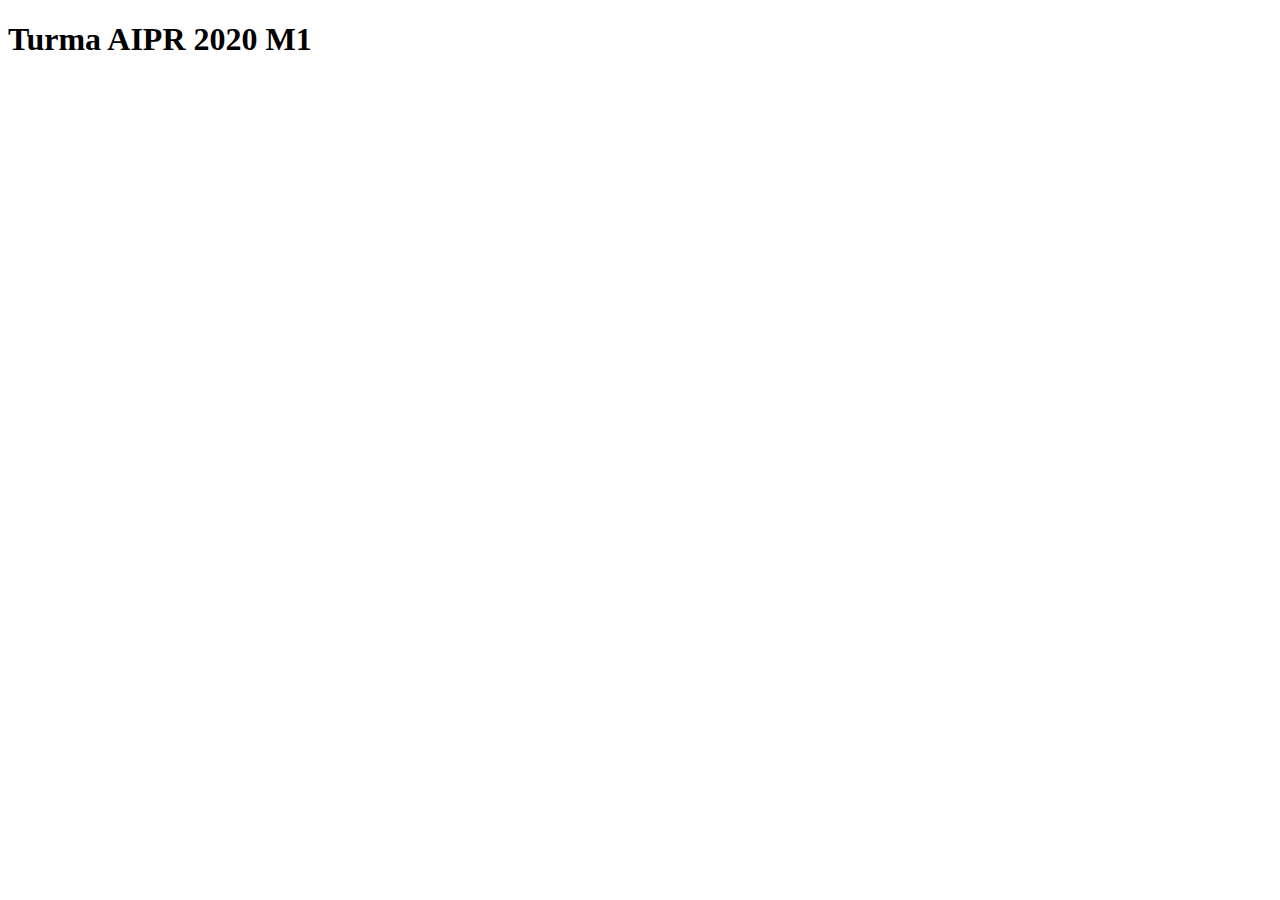
<file: index.html>
<!DOCTYPE html>

<html lang="pt-br">
    <head>
        <meta charset="UTF-8">
        <meta name="viewport" content="width=device-width, initial-scale=1.0">
        <title>Minha primeira página WEB</title>
    </head>
    <body>
        <h1>
            Turma AIPR 2020 M1
        </h1>
        
    </body>
</html>
</file>
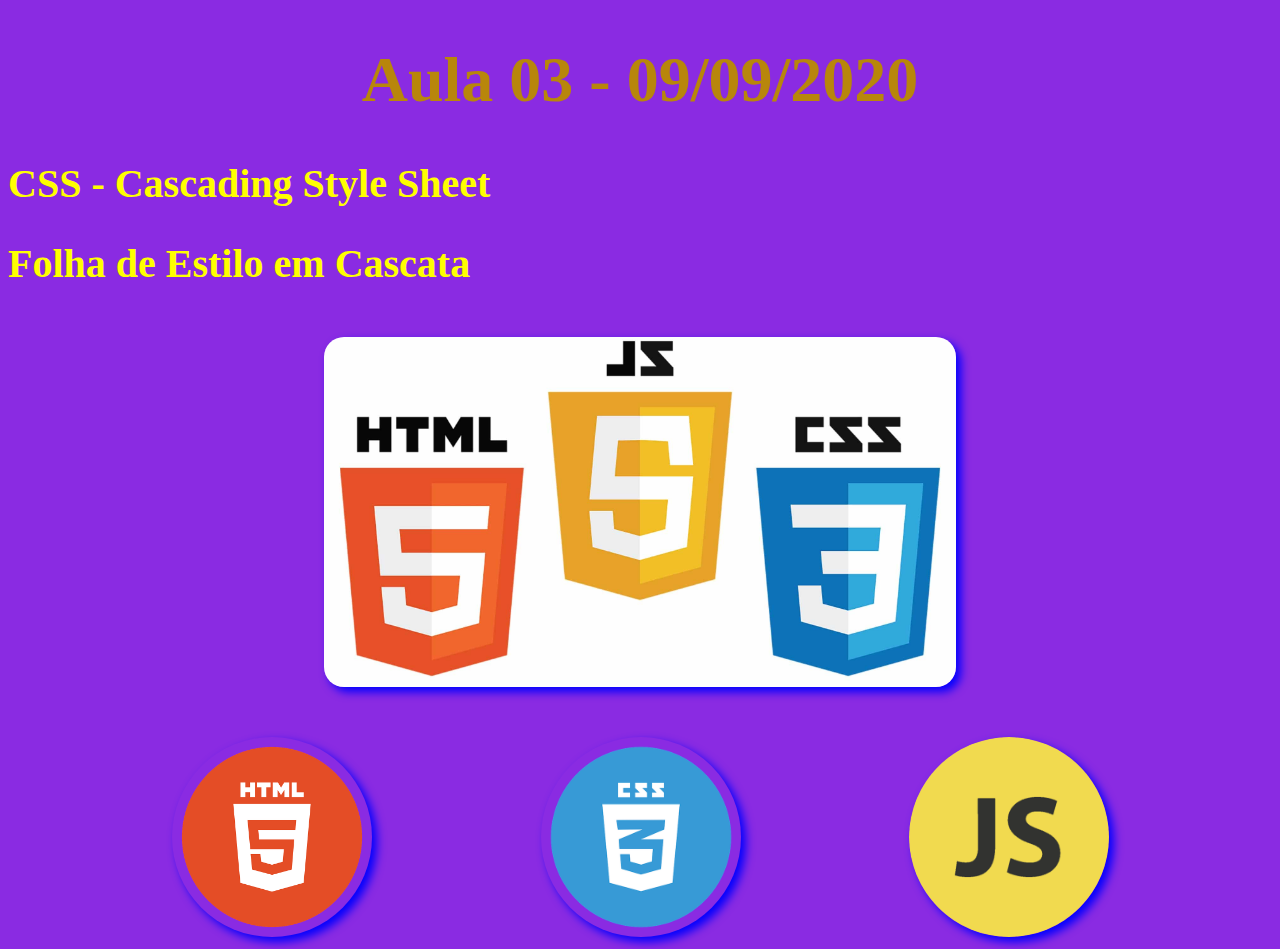
<file: aula03/index.html>
<!DOCTYPE html>
<html lang="pt - br">
<head>
    <meta charset="UTF-8">
    <meta name="viewport" content="width=device-width, initial-scale=1.0">
    <title>aula03 - Webdesign com estilo CSS</title>
    <!--Ligação do arquivo CSS-->
    <link rel="stylesheet" href="./css/estilo.css">
</head>
<body>
   <h1>Aula 03 - 09/09/2020</h1>
   <h2>CSS - Cascading Style Sheet</h2>
   <h2>Folha de Estilo em Cascata</h2>

   <!--Identificação da Imagem com id-->
   <img id="imgPrincipal"
   src="images/html-css-js.jpeg" 
   alt="Logotipo HTML CSS e Javascript" 
   width="640"> <!--Largura de 640 pixels-->

   <!--Classificação das Imagens com o class-->
   <img class="logo"
    src="images/html.png"
    alt="Logotipo HTML">

   <img class="logo"
    src="images/css.png"
    alt="Logotipo CSS">

   <img class="logo"
    src="images/js.png"
    alt="Logotipo Javascript">

   
</body>
</html>
</file>
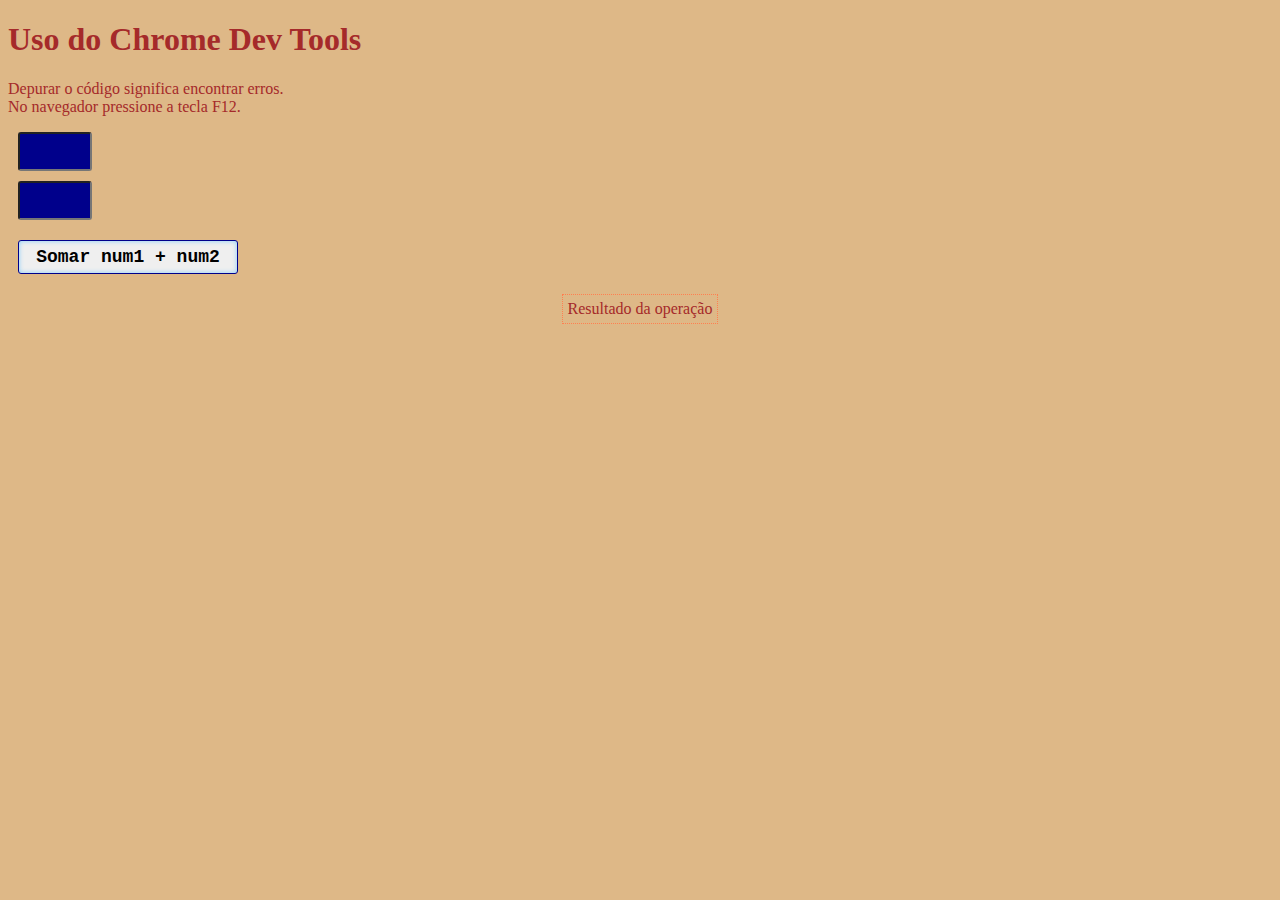
<file: aula04-debugger/index.html>
<!DOCTYPE html>
<html lang="pt-br">
<head>
   <meta charset="UTF-8">
   <meta name="viewport" content="width=device-width, initial-scale=1.0">
   <title>Depuração de Código Javascript</title>
   <!-- Ligação entre o index e o estilo -->
   <link rel="stylesheet" href="./css/estilo.css">
</head>
<body>
   <h1>Uso do Chrome Dev Tools</h1>
   <p>
       Depurar o código significa encontrar erros.<br>
       No navegador pressione a tecla F12.
   </p>
</header>
 
<!--Parte principal-->
<main class="container">
    <input type="text" name="num1" id="num1">
    <input type="text" name="num2" id="num2">
    <button type="submit" id="btnSomar">
        Somar num1 + num2
    </button>
    <p class="resposta">Resultado da operação</p>
</main>
<script src="./js/main.js"></script>
</body>
</html>
</file>
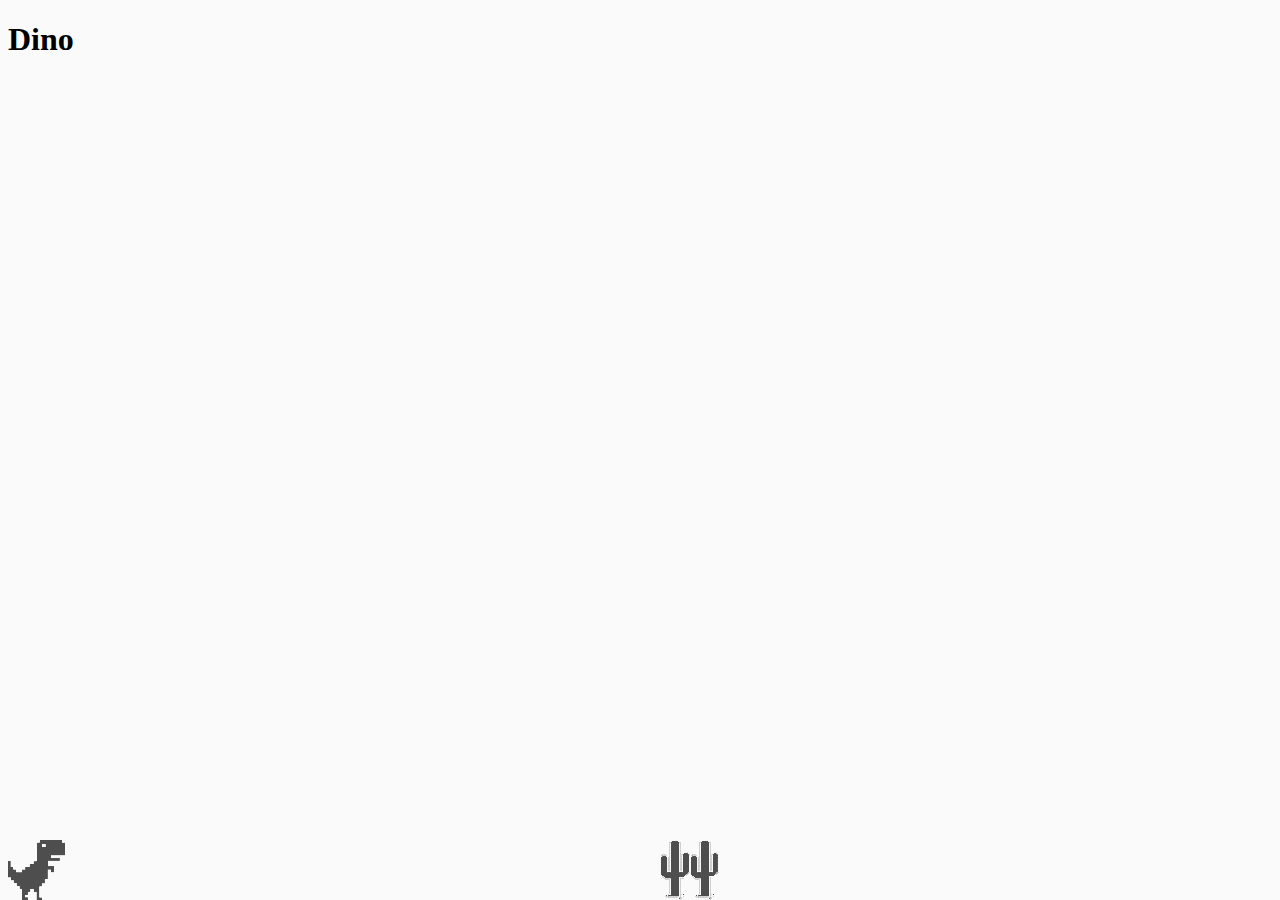
<file: dino/index.html>
<!DOCTYPE html>
<html lang="pt-br">
<head>
    <meta charset="UTF-8">
    <meta name="viewport" content="width=device-width, initial-scale=1.0">
    <meta http-equiv="X-UA-Compatible" content="ie=edge">
    <title>Jogo do Dinossauro</title>
    <link rel="stylesheet" href="./css/estilo.css">
    <script src="./js/jogo.js"defer></script>
</head>
<body>
    <h1>Dino</h1>
    <main class="background">
        <div class="dino"></div>
    </main>
</body>
</html>
</file>
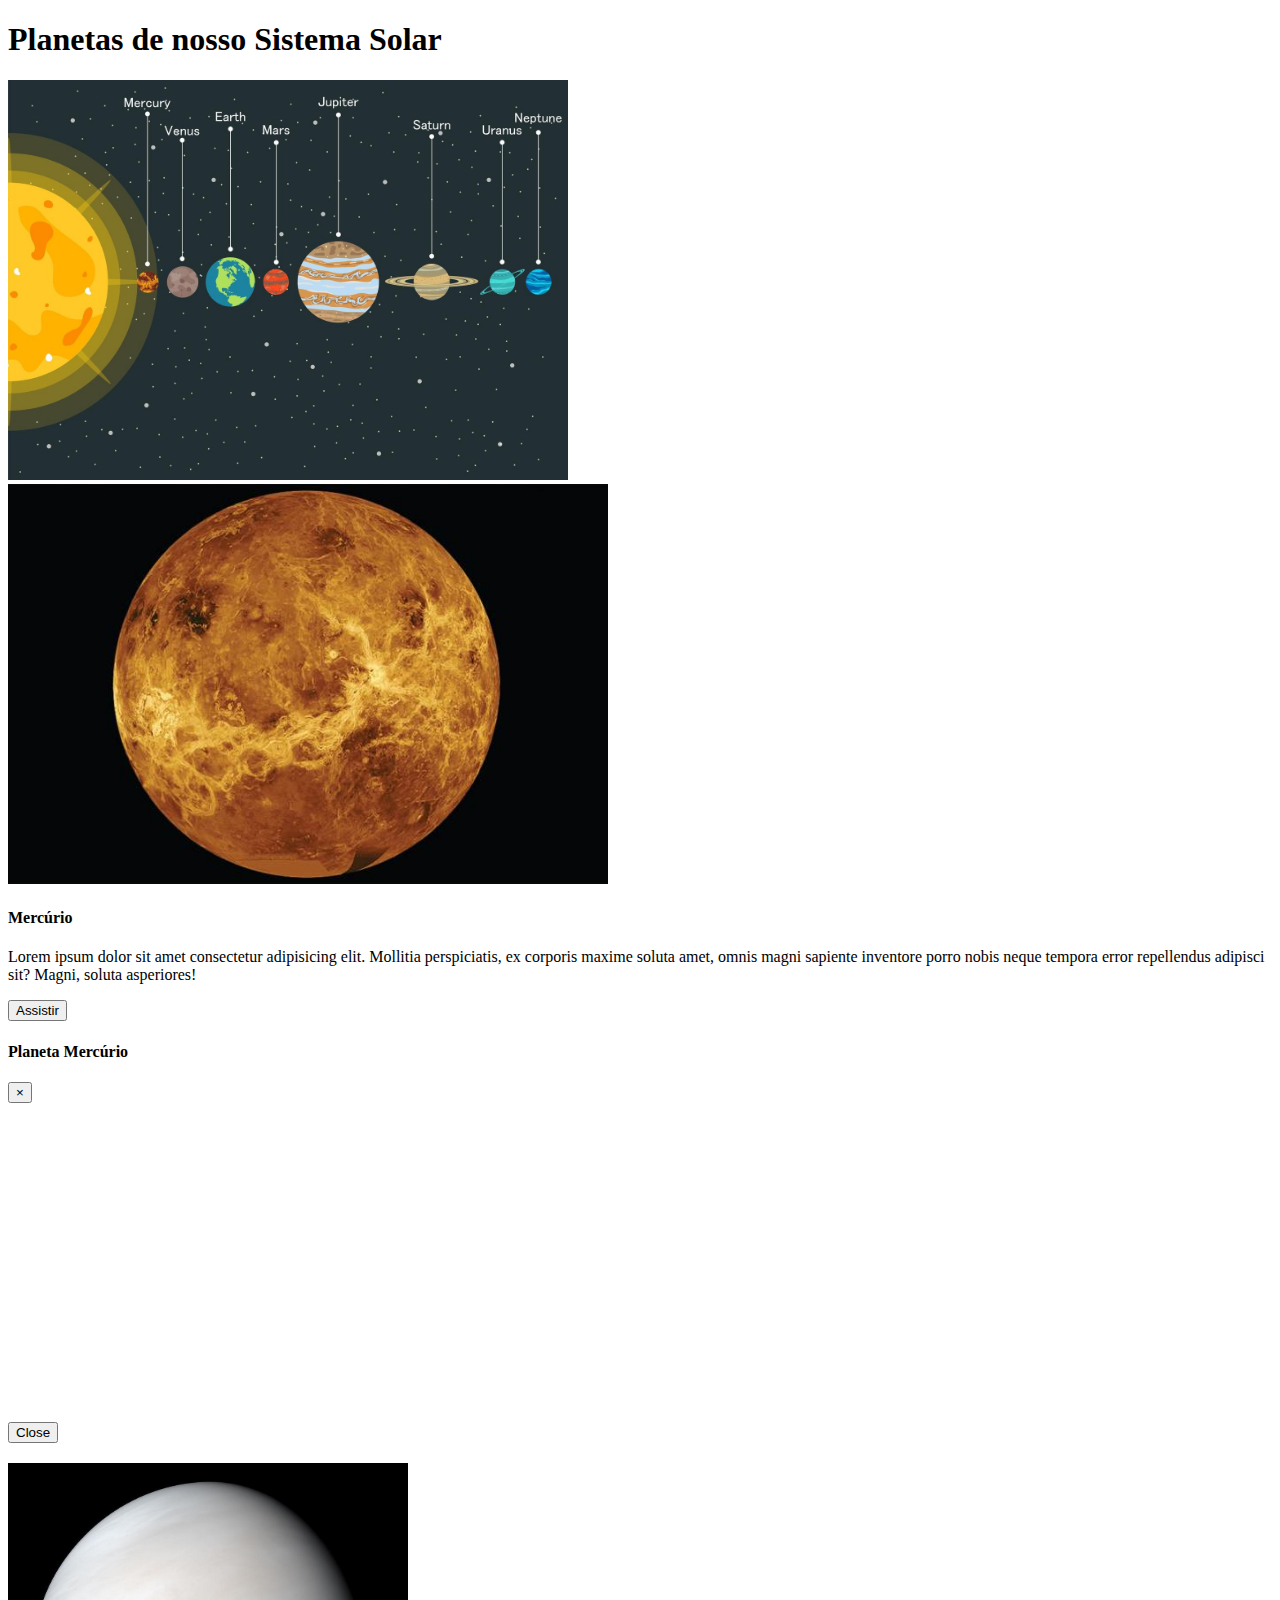
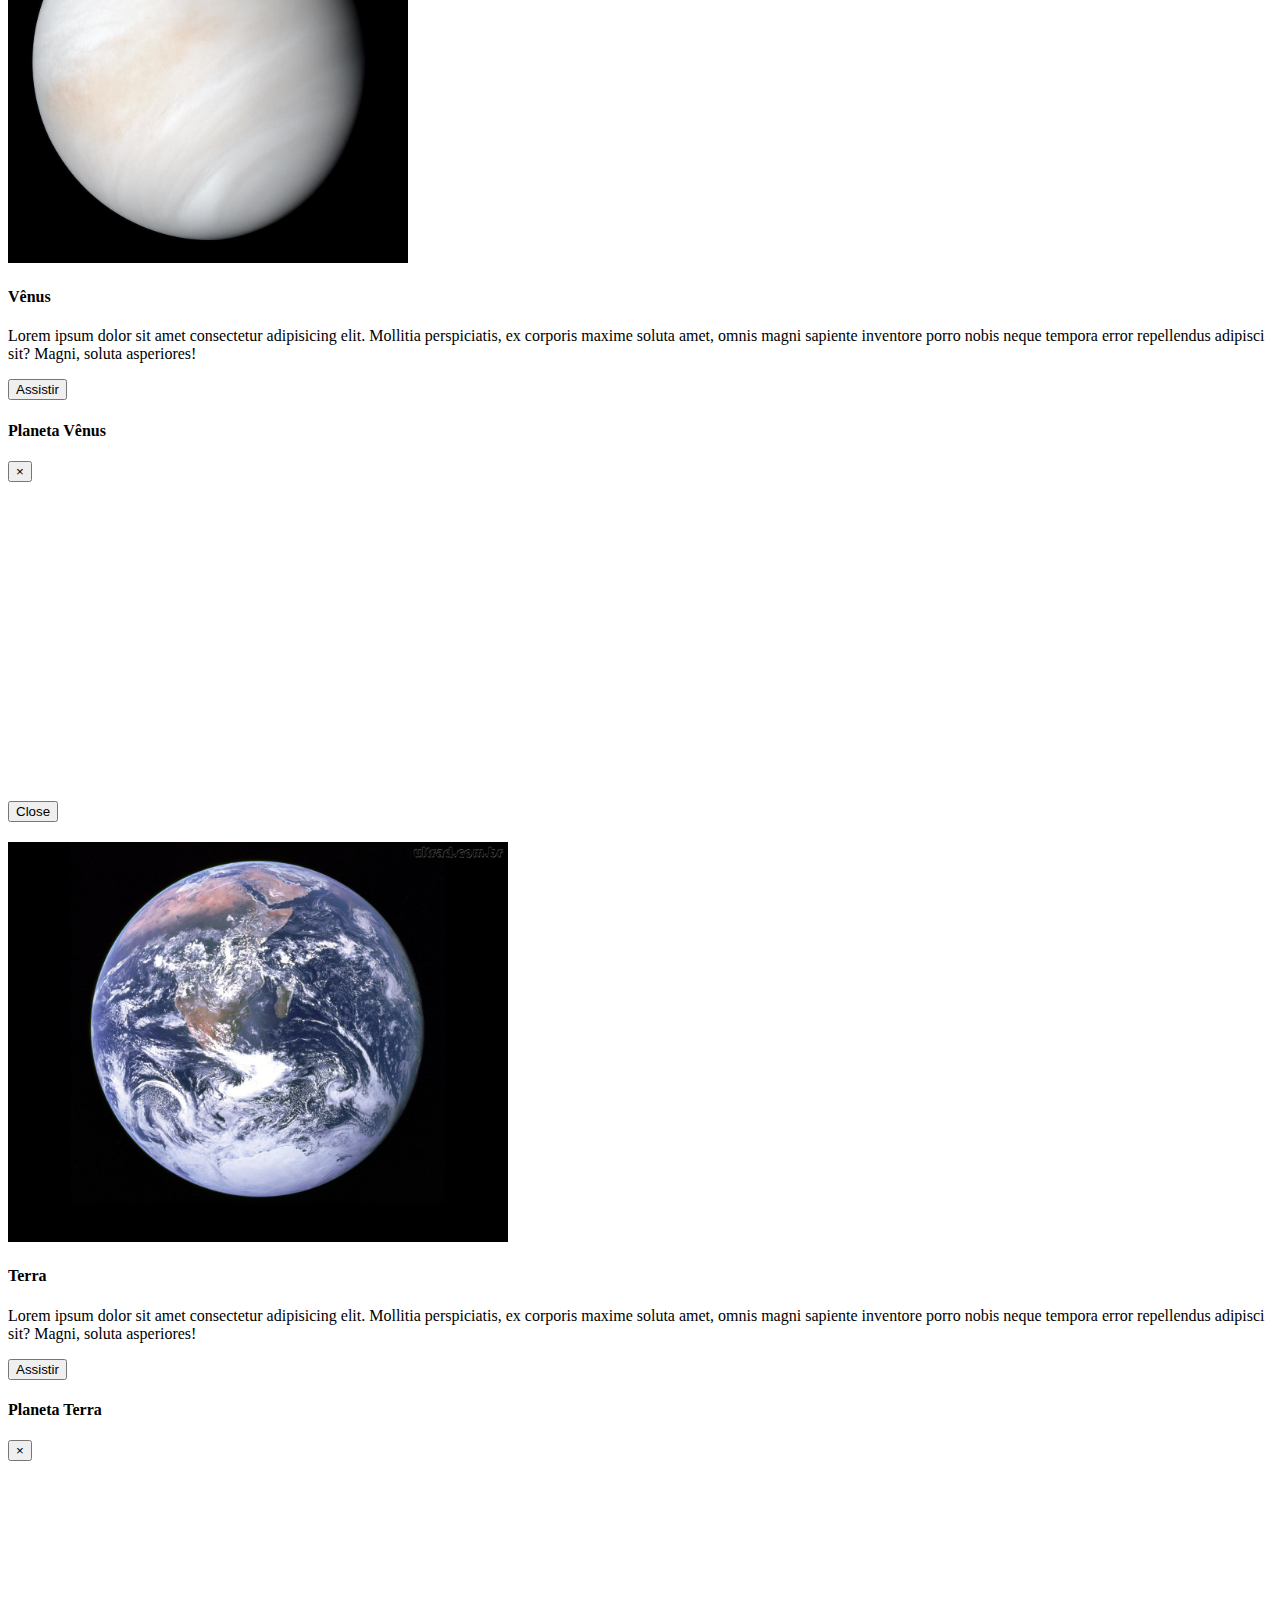
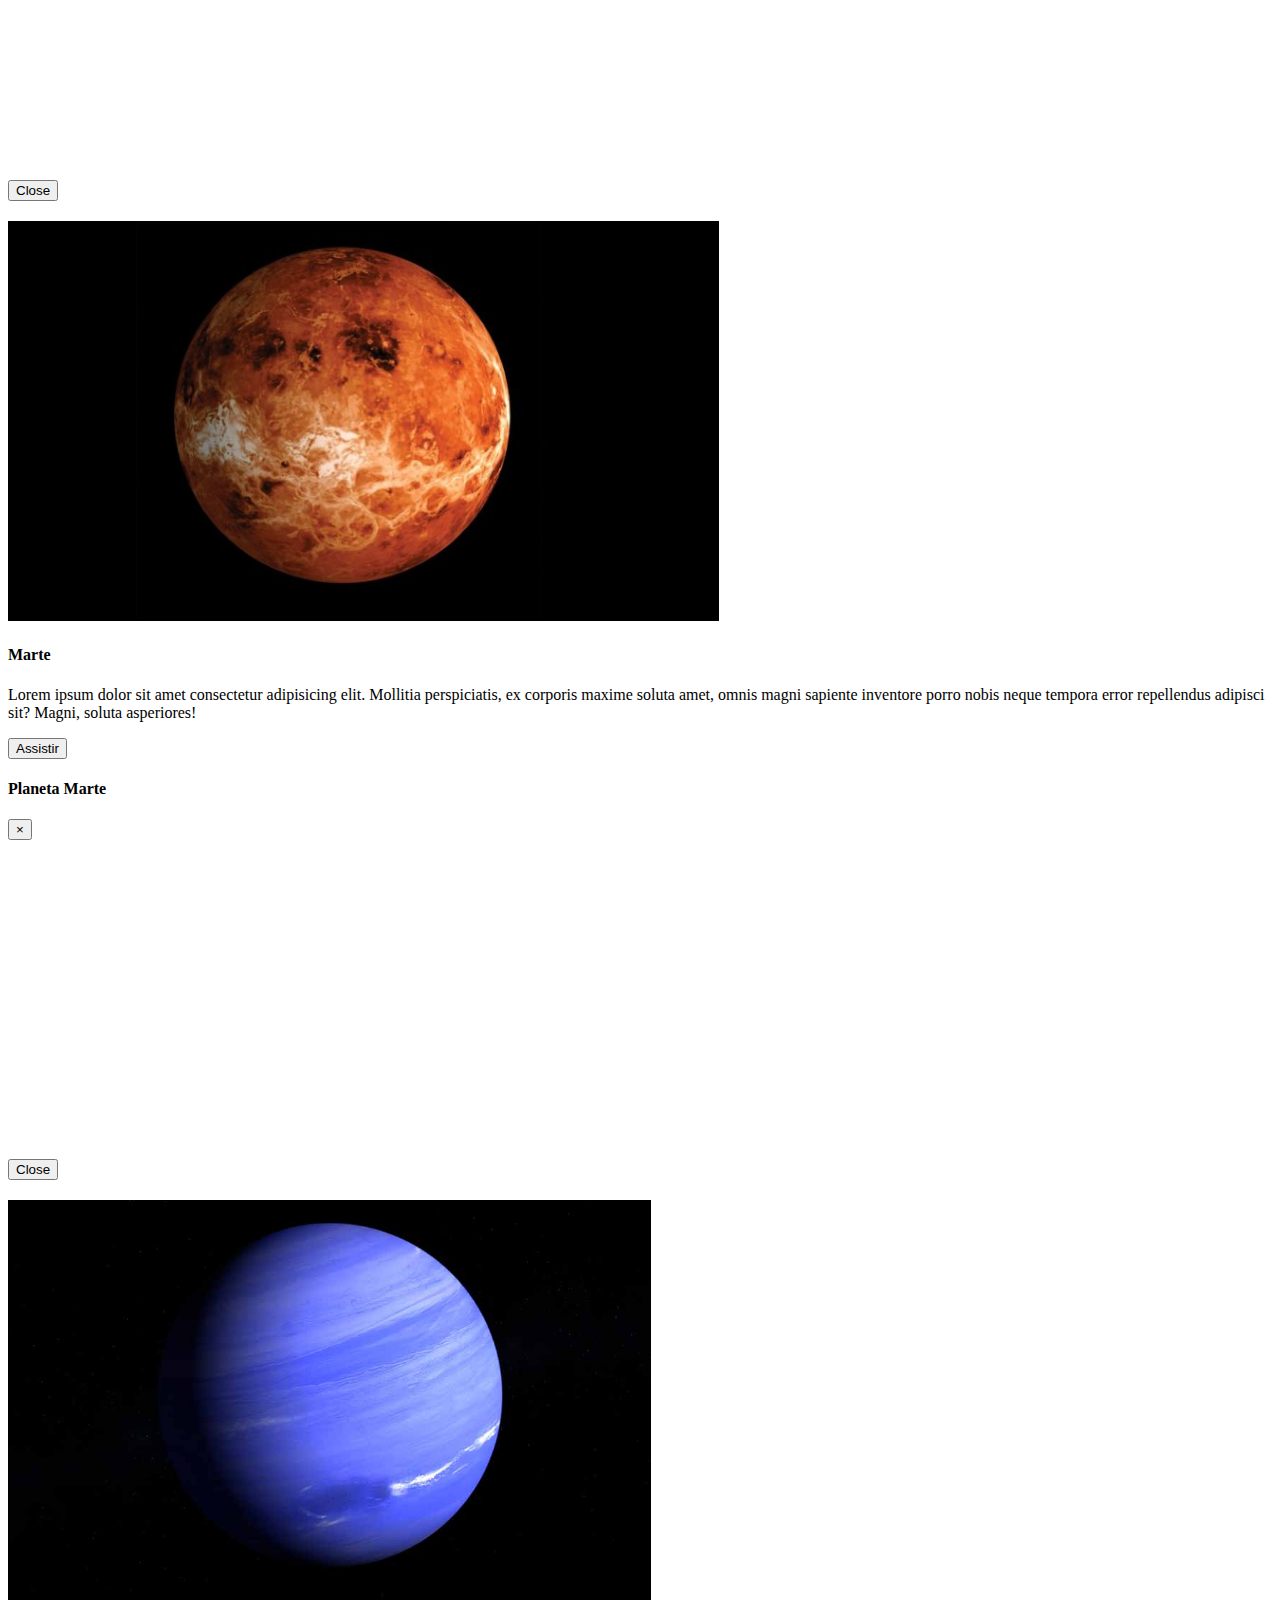
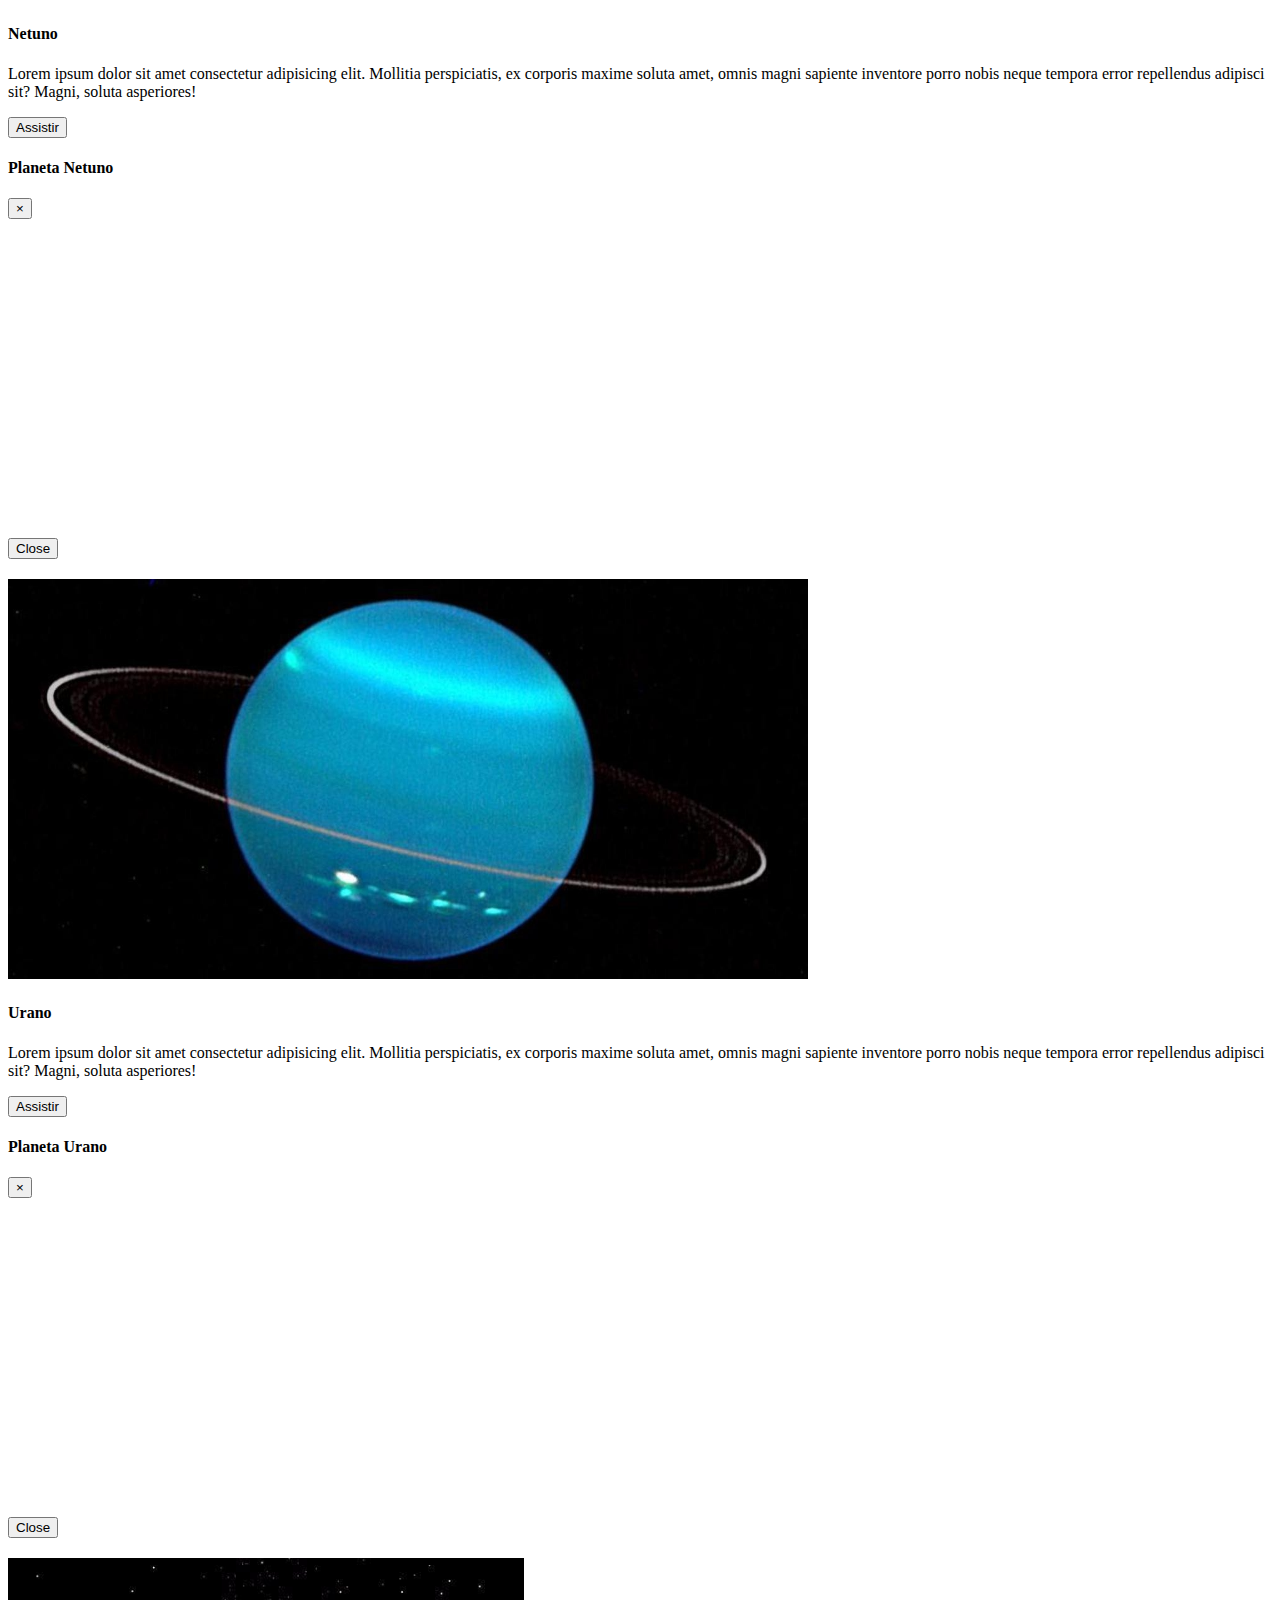
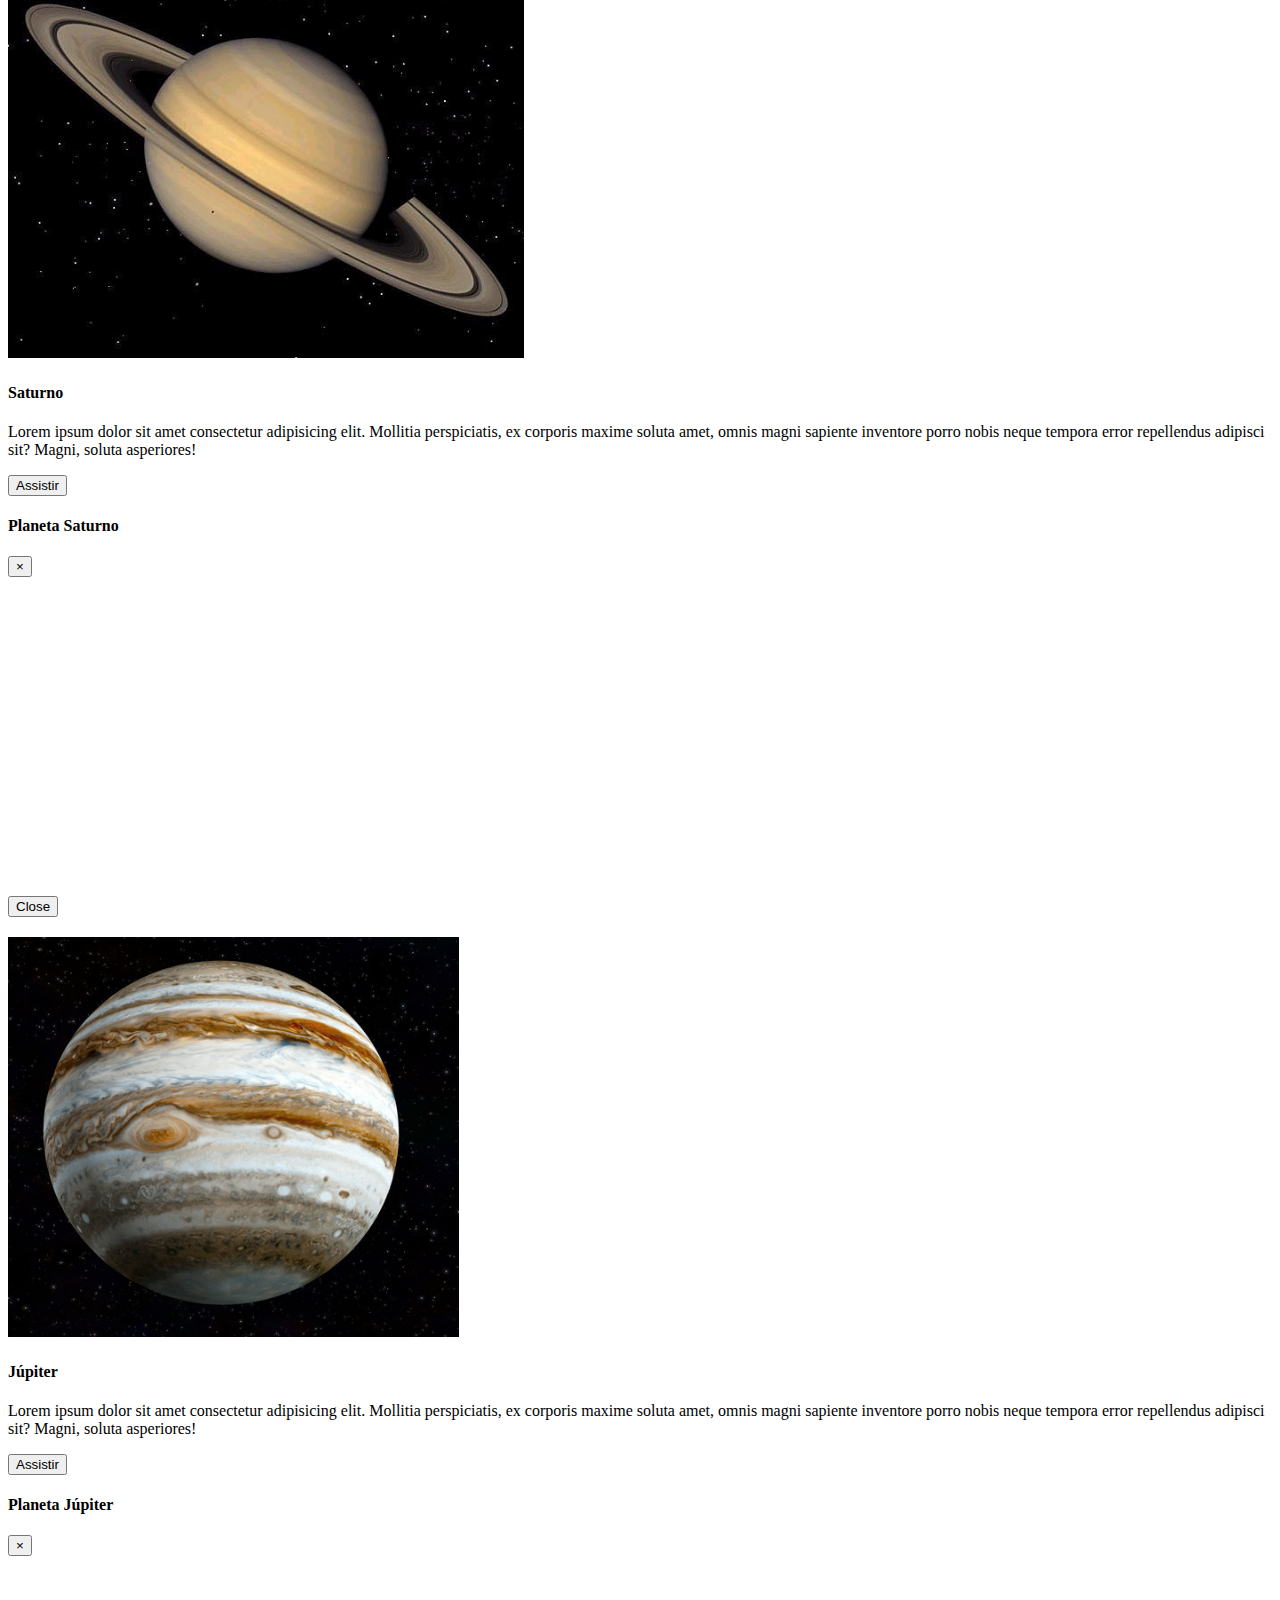
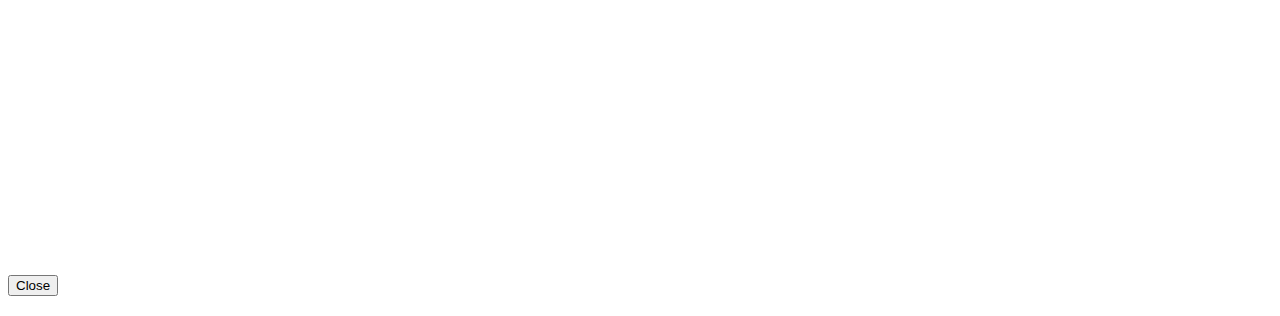
<file: planetas-bootstrap/index.html>
<!DOCTYPE html>
<html lang="pt-br">
  <head>
    <!-- Meta tags Obrigatórias -->
    <meta charset="utf-8">
    <meta name="viewport" content="width=device-width, initial-scale=1, shrink-to-fit=no">

    <!-- Bootstrap CSS -->
    <link rel="stylesheet" href="https://stackpath.bootstrapcdn.com/bootstrap/4.1.3/css/bootstrap.min.css" integrity="sha384-MCw98/SFnGE8fJT3GXwEOngsV7Zt27NXFoaoApmYm81iuXoPkFOJwJ8ERdknLPMO" crossorigin="anonymous">
    <link rel="shortcut icon" href="./img/imgTerra.png" type="image/png">
    <link rel="stylesheet" href="./estilo.css">
    <title>Planetas de nosso sistema solar!</title>
    

  </head>
  <body>
  <header class="jumbotron text-light bg-primary text-center">
     <h1>Planetas de nosso Sistema Solar</h1>
     <img src="./img/sistema-solar.jpg" alt="Imagem do sistema solar" height="400" class="rounded-circle">
  </header>
  <main class="container-fluid">
    <section class="row"><!--Primeira Fileira-->
            
        <article class="col"><!--Primeira Coluna -->
          <div class="card">
              <img class="card-img-top" src="./img/mercurio.jpg" alt="Mercúrio">
              <div class="card-body">
                <h4 class="card-title">Mercúrio</h4>
                <p class="card-text">Lorem ipsum dolor sit amet consectetur adipisicing elit. Mollitia perspiciatis, ex corporis maxime soluta amet, omnis magni sapiente inventore porro nobis neque tempora error repellendus adipisci sit? Magni, soluta asperiores!</p>
                <!--Inicio Janela Modal-->
                <!-- Botão para abrir a janela Modal -->
<button type="button" class="btn btn-primary" data-toggle="modal" data-target="#mercurio">
    Assistir
  </button>
  
  <!-- A janela Modal -->
  <div class="modal fade" id="mercurio">
    <div class="modal-lg">
      <div class="modal-content">
  
        <!-- Cabeçalho da Modal -->
        <div class="modal-header">
          <h4 class="modal-title">Planeta Mercúrio</h4>
          <button type="button" class="close" data-dismiss="modal">&times;</button>
        </div>
  
        <!-- Corpo da Modal -->
        <div class="modal-body">
            <iframe width=560 height="315" src="https://www.youtube.com/embed/Nt1roYm0jPQ" 
            frameborder="0" allow="accelerometer; autoplay; clipboard-write; encrypted-media; 
            gyroscope; picture-in-picture" allowfullscreen></iframe>
        </div>
  
        <!-- Rodapé da Modal -->
        <div class="modal-footer">
          <button type="button" class="btn btn-danger" data-dismiss="modal">Close</button>
        </div>
  
      </div>
    </div>
  </div>

                <!--Fim da Janela Modal-->
              </div>
          </div>
        </article>

        <article class="col"><!-- Segunda Coluna-->
          <div class="card">
              <img class="card-img-top" src="./img/venus.jpg" alt="Vênus">
              <div class="card-body">
                <h4 class="card-title">Vênus</h4>
                <p class="card-text">Lorem ipsum dolor sit amet consectetur adipisicing elit. Mollitia perspiciatis, ex corporis maxime soluta amet, omnis magni sapiente inventore porro nobis neque tempora error repellendus adipisci sit? Magni, soluta asperiores!</p>
                
                <!--Inicio Janela Modal-->
                <!-- Botão para abrir a janela Modal -->
<button type="button" class="btn btn-primary" data-toggle="modal" data-target="#venus">
    Assistir
  </button>
  
  <!-- A janela Modal -->
  <div class="modal fade" id="venus">
    <div class="modal-lg">
      <div class="modal-content">
  
        <!-- Cabeçalho da Modal -->
        <div class="modal-header">
          <h4 class="modal-title">Planeta Vênus</h4>
          <button type="button" class="close" data-dismiss="modal">&times;</button>
        </div>
  
        <!-- Corpo da Modal -->
        <div class="modal-body">
            <iframe width="560" height="315" src="https://www.youtube.com/embed/wPpJHufd0K8" 
            frameborder="0" allow="accelerometer; autoplay; clipboard-write; encrypted-media; 
            gyroscope; picture-in-picture" allowfullscreen></iframe>
        </div>
  
        <!-- Rodapé da Modal -->
        <div class="modal-footer">
          <button type="button" class="btn btn-danger" data-dismiss="modal">Close</button>
        </div>
  
      </div>
    </div>
  </div>

                <!--Fim da Janela Modal-->
              </div>
          </div>
        </article>

        <article class="col"><!--Terceira Coluna-->
          <div class="card">
              <img class="card-img-top" src="./img/terra.jpg" alt="Terra">
              <div class="card-body">
                <h4 class="card-title">Terra</h4>
                <p class="card-text">Lorem ipsum dolor sit amet consectetur adipisicing elit. Mollitia perspiciatis, ex corporis maxime soluta amet, omnis magni sapiente inventore porro nobis neque tempora error repellendus adipisci sit? Magni, soluta asperiores!</p>
                <!--Inicio Janela Modal-->
                <!-- Botão para abrir a janela Modal -->
<button type="button" class="btn btn-primary" data-toggle="modal" data-target="#terra">
    Assistir
  </button>
  
  <!-- A janela Modal -->
  <div class="modal fade" id="terra">
    <div class="modal-lg">
      <div class="modal-content">
  
        <!-- Cabeçalho da Modal -->
        <div class="modal-header">
          <h4 class="modal-title">Planeta Terra</h4>
          <button type="button" class="close" data-dismiss="modal">&times;</button>
        </div>
  
        <!-- Corpo da Modal -->
        <div class="modal-body">
            <iframe width="560" height="315" src="https://www.youtube.com/embed/xQc9vyBpfjE" 
            frameborder="0" allow="accelerometer; autoplay; clipboard-write; encrypted-media; 
            gyroscope; picture-in-picture" allowfullscreen></iframe>
        </div>
  
        <!-- Rodapé da Modal -->
        <div class="modal-footer">
          <button type="button" class="btn btn-danger" data-dismiss="modal">Close</button>
        </div>
  
      </div>
    </div>
  </div>

                <!--Fim da Janela Modal-->
              </div>
          </div>
        </article>


    </section><!--Fim da primeira fileira-->
    
    <section class="row"><!-- Início da segunda fileira-->
      <article class="col"><!-- Primeira coluna da 2ª fileira-->
        <div class="card">
            <img class="card-img-top" src="./img/marte.jpg" alt="Marte">
            <div class="card-body">
              <h4 class="card-title">Marte</h4>
              <p class="card-text">Lorem ipsum dolor sit amet consectetur adipisicing elit. Mollitia perspiciatis, ex corporis maxime soluta amet, omnis magni sapiente inventore porro nobis neque tempora error repellendus adipisci sit? Magni, soluta asperiores!</p>
              <!--Inicio Janela Modal-->
                <!-- Botão para abrir a janela Modal -->
<button type="button" class="btn btn-primary" data-toggle="modal" data-target="#marte">
    Assistir
  </button>
  
  <!-- A janela Modal -->
  <div class="modal fade" id="marte">
    <div class="modal-lg">
      <div class="modal-content">
  
        <!-- Cabeçalho da Modal -->
        <div class="modal-header">
          <h4 class="modal-title">Planeta Marte</h4>
          <button type="button" class="close" data-dismiss="modal">&times;</button>
        </div>
  
        <!-- Corpo da Modal -->
        <div class="modal-body">
            <iframe width="560" height="315" src="https://www.youtube.com/embed/IIM9Rj9VJGU" 
            frameborder="0" allow="accelerometer; autoplay; clipboard-write; encrypted-media; 
            gyroscope; picture-in-picture" allowfullscreen></iframe>
        </div>
  
        <!-- Rodapé da Modal -->
        <div class="modal-footer">
          <button type="button" class="btn btn-danger" data-dismiss="modal">Close</button>
        </div>
  
      </div>
    </div>
  </div>

                <!--Fim da Janela Modal-->
              </div>
            </div>
      </article><!--Fim da primeira coluna-->

      <article class="col"><!-- Segunda coluna da 2ª fileira-->
        <div class="card">
            <img class="card-img-top" src="./img/netuno.jpg" alt="Netuno">
            <div class="card-body">
              <h4 class="card-title">Netuno</h4>
              <p class="card-text">Lorem ipsum dolor sit amet consectetur adipisicing elit. Mollitia perspiciatis, ex corporis maxime soluta amet, omnis magni sapiente inventore porro nobis neque tempora error repellendus adipisci sit? Magni, soluta asperiores!</p>
              <!--Inicio Janela Modal-->
                <!-- Botão para abrir a janela Modal -->
<button type="button" class="btn btn-primary" data-toggle="modal" data-target="#netuno">
    Assistir
  </button>
  
  <!-- A janela Modal -->
  <div class="modal fade" id="netuno">
    <div class="modal-lg">
      <div class="modal-content">
  
        <!-- Cabeçalho da Modal -->
        <div class="modal-header">
          <h4 class="modal-title">Planeta Netuno</h4>
          <button type="button" class="close" data-dismiss="modal">&times;</button>
        </div>
  
        <!-- Corpo da Modal -->
        <div class="modal-body">
            <iframe width="560" height="315" src="https://www.youtube.com/embed/2w7bz5qyVFw" 
            frameborder="0" allow="accelerometer; autoplay; clipboard-write; encrypted-media; 
            gyroscope; picture-in-picture" allowfullscreen></iframe>
        </div>
  
        <!-- Rodapé da Modal -->
        <div class="modal-footer">
          <button type="button" class="btn btn-danger" data-dismiss="modal">Close</button>
        </div>
  
      </div>
    </div>
  </div>

                <!--Fim da Janela Modal-->
              </div>
          </div>
        </article>
            </div>
        </div>
      </article><!--Fim da segunda coluna-->

      <article class="col"><!-- Terceira coluna da 2ª fileira-->

        <div class="card">
            <img class="card-img-top" src="./img/urano.jpg" alt="Urano">
            <div class="card-body">
              <h4 class="card-title">Urano</h4>
              <p class="card-text">Lorem ipsum dolor sit amet consectetur adipisicing elit. Mollitia perspiciatis, ex corporis maxime soluta amet, omnis magni sapiente inventore porro nobis neque tempora error repellendus adipisci sit? Magni, soluta asperiores!</p>
              <!--Inicio Janela Modal-->
                <!-- Botão para abrir a janela Modal -->
<button type="button" class="btn btn-primary" data-toggle="modal" data-target="#urano">
    Assistir
  </button>
  
  <!-- A janela Modal -->
  <div class="modal fade" id="urano">
    <div class="modal-lg">
      <div class="modal-content">
  
        <!-- Cabeçalho da Modal -->
        <div class="modal-header">
          <h4 class="modal-title">Planeta Urano</h4>
          <button type="button" class="close" data-dismiss="modal">&times;</button>
        </div>
  
        <!-- Corpo da Modal -->
        <div class="modal-body">
            <iframe width="560" height="315" src="https://www.youtube.com/embed/e8bdtCgCoNY" 
            frameborder="0" allow="accelerometer; autoplay; clipboard-write; encrypted-media; 
            gyroscope; picture-in-picture" allowfullscreen></iframe>
        </div>
  
        <!-- Rodapé da Modal -->
        <div class="modal-footer">
          <button type="button" class="btn btn-danger" data-dismiss="modal">Close</button>
        </div>
  
      </div>
    </div>
  </div>

                <!--Fim da Janela Modal-->
              </div>
          </div>
        </article>
            </div>
        </div>
      </article><!--Fim da terceira coluna-->
    </section><!--Fim da segunda fileira-->

    <section class="row"> <!--Início da Terceira Fileira -->
          
        <article class="col"> <!-- 1ª Coluna da 3ª Fileira -->
            <div class="card">
                <img class="card-img-top" src="./img/saturno.jpg" alt="Saturno">
                <div class="card-body">
                  <h4 class="card-title">Saturno</h4>
                  <p class="card-text">Lorem ipsum dolor sit amet consectetur adipisicing elit. Mollitia perspiciatis, ex corporis maxime soluta amet, omnis magni sapiente inventore porro nobis neque tempora error repellendus adipisci sit? Magni, soluta asperiores!</p>
                  <!--Inicio Janela Modal-->
                <!-- Botão para abrir a janela Modal -->
<button type="button" class="btn btn-primary" data-toggle="modal" data-target="#saturno">
    Assistir
  </button>
  
  <!-- A janela Modal -->
  <div class="modal fade" id="saturno">
    <div class="modal-lg">
      <div class="modal-content">
  
        <!-- Cabeçalho da Modal -->
        <div class="modal-header">
          <h4 class="modal-title">Planeta Saturno</h4>
          <button type="button" class="close" data-dismiss="modal">&times;</button>
        </div>
  
        <!-- Corpo da Modal -->
        <div class="modal-body">
            <iframe width="560" height="315" src="https://www.youtube.com/embed/i0YzfunCz3A" 
            frameborder="0" allow="accelerometer; autoplay; clipboard-write; encrypted-media; 
            gyroscope; picture-in-picture" allowfullscreen></iframe>
        </div>
  
        <!-- Rodapé da Modal -->
        <div class="modal-footer">
          <button type="button" class="btn btn-danger" data-dismiss="modal">Close</button>
        </div>
  
      </div>
    </div>
  </div>

                <!--Fim da Janela Modal-->
              </div>
          </div>
        </article>
                </div>
            </div>
        </article> <!-- Fim 1ª Coluna da 3ª Fileira -->

        <article class="col"> <!-- 2ª Coluna da 3ª Fileira -->           
            <div class="card">
                <img class="card-img-top" src="./img/jupiter.jpg" alt="Júpiter">
                <div class="card-body">
                  <h4 class="card-title">Júpiter</h4>
                  <p class="card-text">Lorem ipsum dolor sit amet consectetur adipisicing elit. Mollitia perspiciatis, ex corporis maxime soluta amet, omnis magni sapiente inventore porro nobis neque tempora error repellendus adipisci sit? Magni, soluta asperiores!</p>
                  <!--Inicio Janela Modal-->
                <!-- Botão para abrir a janela Modal -->
<button type="button" class="btn btn-primary" data-toggle="modal" data-target="#jupiter">
    Assistir
  </button>
  
  <!-- A janela Modal -->
  <div class="modal fade" id="jupiter">
    <div class="modal-lg">
      <div class="modal-content">
  
        <!-- Cabeçalho da Modal -->
        <div class="modal-header">
          <h4 class="modal-title">Planeta Júpiter</h4>
          <button type="button" class="close" data-dismiss="modal">&times;</button>
        </div>
  
        <!-- Corpo da Modal -->
        <div class="modal-body">
            <iframe width="560" height="315" src="https://www.youtube.com/embed/-RbH4VbH4Ms" 
            frameborder="0" allow="accelerometer; autoplay; clipboard-write; encrypted-media; 
            gyroscope; picture-in-picture" allowfullscreen></iframe>
        </div>
  
        <!-- Rodapé da Modal -->
        <div class="modal-footer">
          <button type="button" class="btn btn-danger" data-dismiss="modal">Close</button>
        </div>
  
      </div>
    </div>
  </div>

                <!--Fim da Janela Modal-->
              </div>
          </div>
        </article>
                </div>
            </div>
        </article> <!-- Fim 2ª Coluna da 3ª Fileira -->

      </section> <!--Fim da Terceira Fileira -->


    




  </main>

     
    
    <!-- JavaScript (Opcional) -->
    <!-- jQuery primeiro, depois Popper.js, depois Bootstrap JS -->
    <script src="https://code.jquery.com/jquery-3.3.1.slim.min.js" integrity="sha384-q8i/X+965DzO0rT7abK41JStQIAqVgRVzpbzo5smXKp4YfRvH+8abtTE1Pi6jizo" crossorigin="anonymous"></script>
    <script src="https://cdnjs.cloudflare.com/ajax/libs/popper.js/1.14.3/umd/popper.min.js" integrity="sha384-ZMP7rVo3mIykV+2+9J3UJ46jBk0WLaUAdn689aCwoqbBJiSnjAK/l8WvCWPIPm49" crossorigin="anonymous"></script>
    <script src="https://stackpath.bootstrapcdn.com/bootstrap/4.1.3/js/bootstrap.min.js" integrity="sha384-ChfqqxuZUCnJSK3+MXmPNIyE6ZbWh2IMqE241rYiqJxyMiZ6OW/JmZQ5stwEULTy" crossorigin="anonymous"></script>
  </body>
</html>
</file>
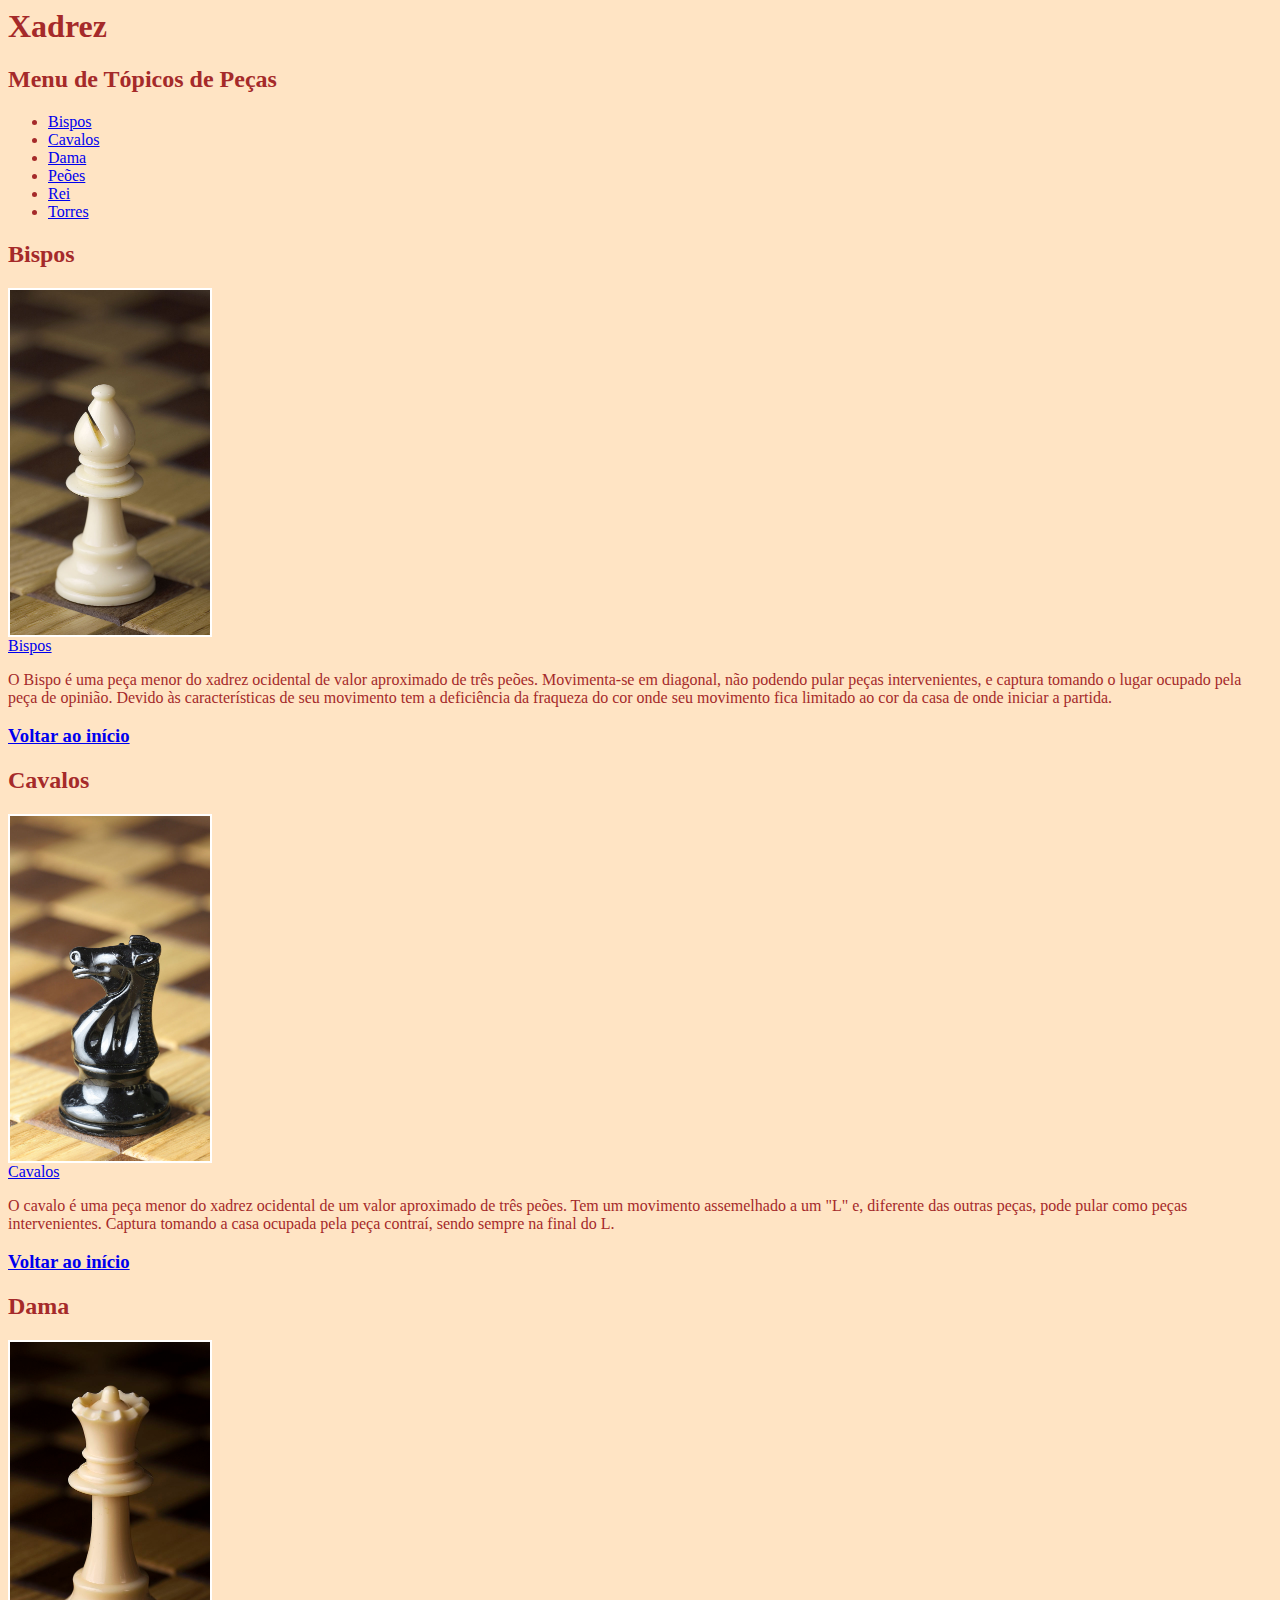
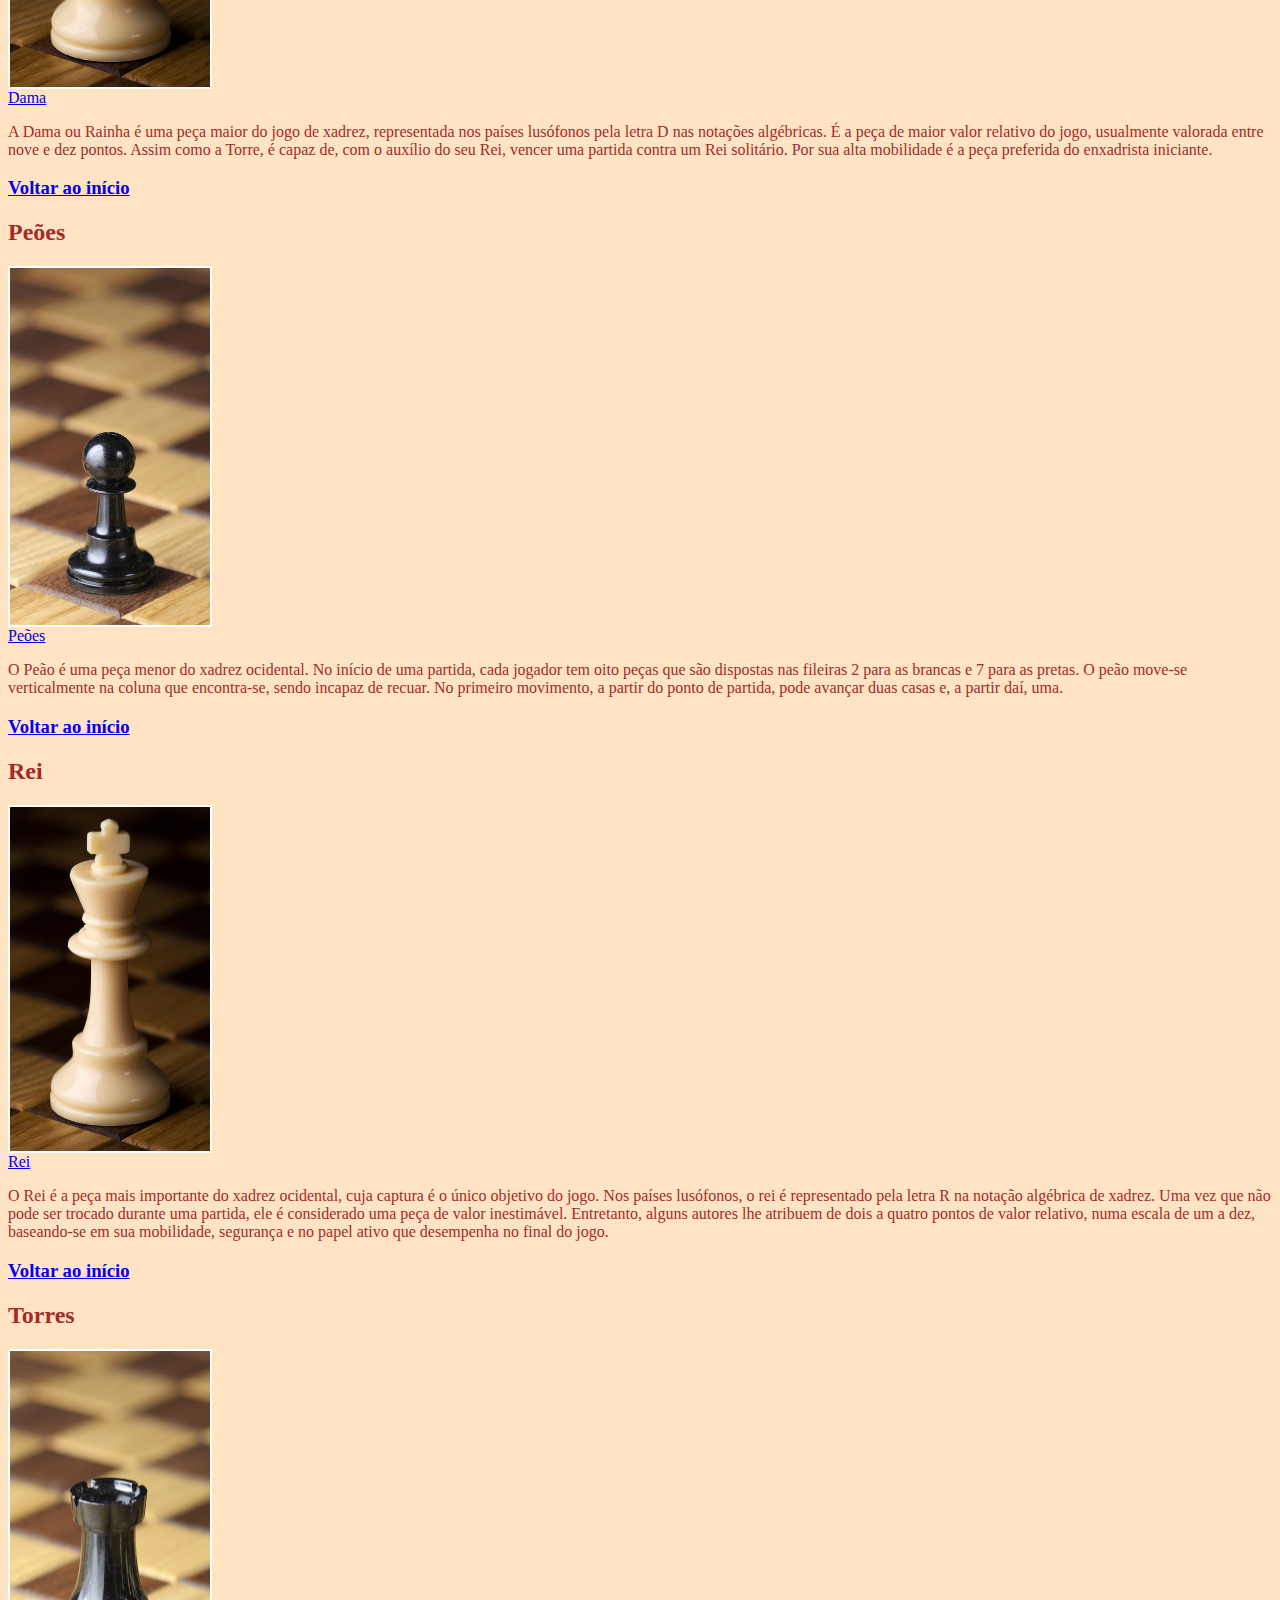
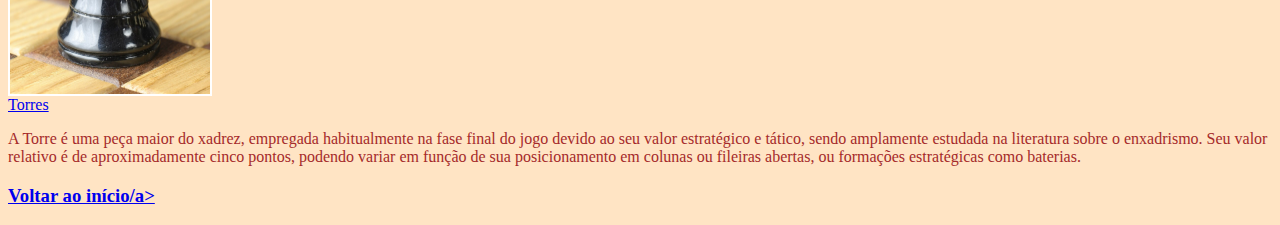
<file: xadrez/index.html>
<! DOCTYPE html>
<html lang="pt-br">
<head>
    <meta charset="UTF-8">
    <meta nome="viewport" conteúdo="width=device-width, initial-scale=1.0">
    <title>Xadrez</title> 
    <link rel="stylesheet" href="./css/estilo.css">
</head>
<body id="inicio">
    <h1>Xadrez</h1>
    <h2>Menu de Tópicos de Peças</h2>
    <Ul>
        <li><a href ="#bispos">Bispos</a></li>
        <li><a href ="#cavalos">Cavalos</a></li>
        <li><a href ="#dama">Dama</a></li>
        <li><a href ="#peoes">Peões</a></li>
        <li><a href ="#rei">Rei</a></li>
        <li><a href ="#torres">Torres</a></li>
    </Ul>
    <h2 id="bispos">Bispos</h2>
    <a href="./bispos.html"><img src="img/bispobranco.jpg"> Bispos</img></a>
    <p>O Bispo é uma peça menor do xadrez ocidental de valor aproximado de três peões. Movimenta-se em diagonal, não podendo pular peças intervenientes, e captura tomando o lugar ocupado pela peça de opinião. Devido às características de seu movimento tem a deficiência da fraqueza do cor onde seu movimento fica limitado ao cor da casa de onde iniciar a partida. </p>
    <footer>
    <h3><a href ="#inicio">Voltar ao início</a></h3>
    </footer>
    <h2 id="cavalos">Cavalos</h2>
    <a href="./cavalos.html"><img src="img/cavalonegro.jpg"> Cavalos</img></a>
    <p>O cavalo é uma peça menor do xadrez ocidental de um valor aproximado de três peões. Tem um movimento assemelhado a um "L" e, diferente das outras peças, pode pular como peças intervenientes. Captura tomando a casa ocupada pela peça contraí, sendo sempre na final do L.</p>
    <footer>
    <h3><a href ="#inicio">Voltar ao início</a></h3>
    </footer>
    <h2 id="dama">Dama</h2>
    <a href="./dama.html"><img src="img/damabranca.jpg"> Dama</img></a>
    <p>A Dama ou Rainha é uma peça maior do jogo de xadrez, representada nos países lusófonos pela letra D nas notações algébricas. É a peça de maior valor relativo do jogo, usualmente valorada entre nove e dez pontos. Assim como a Torre, é capaz de, com o auxílio do seu Rei, vencer uma partida contra um Rei solitário. Por sua alta mobilidade é a peça preferida do enxadrista iniciante. </p>
    <footer>
    <h3><a href ="#inicio">Voltar ao início</a></h3>
    </footer>
    <h2 id="peoes">Peões</h2>
    <a href="./peoes.html"><img src="img/peaonegro.jpg"> Peões</img></a>
    <p>O Peão é uma peça menor do xadrez ocidental. No início de uma partida, cada jogador tem oito peças que são dispostas nas fileiras 2 para as brancas e 7 para as pretas. O peão move-se verticalmente na coluna que encontra-se, sendo incapaz de recuar. No primeiro movimento, a partir do ponto de partida, pode avançar duas casas e, a partir daí, uma. </p>
    <footer>
    <h3><a href ="#inicio">Voltar ao início</a></h3>
    </footer>
    <h2 id="rei">Rei</h2>
    <a href="./rei.html"><img src="img/reibranco.jpg"> Rei</img></a>
    <p>O Rei é a peça mais importante do xadrez ocidental, cuja captura é o único objetivo do jogo. Nos países lusófonos, o rei é representado pela letra R na notação algébrica de xadrez. Uma vez que não pode ser trocado durante uma partida, ele é considerado uma peça de valor inestimável. Entretanto, alguns autores lhe atribuem de dois a quatro pontos de valor relativo, numa escala de um a dez, baseando-se em sua mobilidade, segurança e no papel ativo que desempenha no final do jogo. </p>
    <footer>
    <h3><a href ="#inicio">Voltar ao início</a></h3> 
    </footer>
    <h2 id="torres">Torres</h2>
    <a href="./torres.html"><img src="img/torrenegra.jpg"> Torres</img></a>
    <p>A Torre é uma peça maior do xadrez, empregada habitualmente na fase final do jogo devido ao seu valor estratégico e tático, sendo amplamente estudada na literatura sobre o enxadrismo. Seu valor relativo é de aproximadamente cinco pontos, podendo variar em função de sua posicionamento em colunas ou fileiras abertas, ou formações estratégicas como baterias. </p>
    <footer>
    <h3><a href ="#inicio">Voltar ao início/a></h3>
    </footer>
</body>
</Html>
</file>
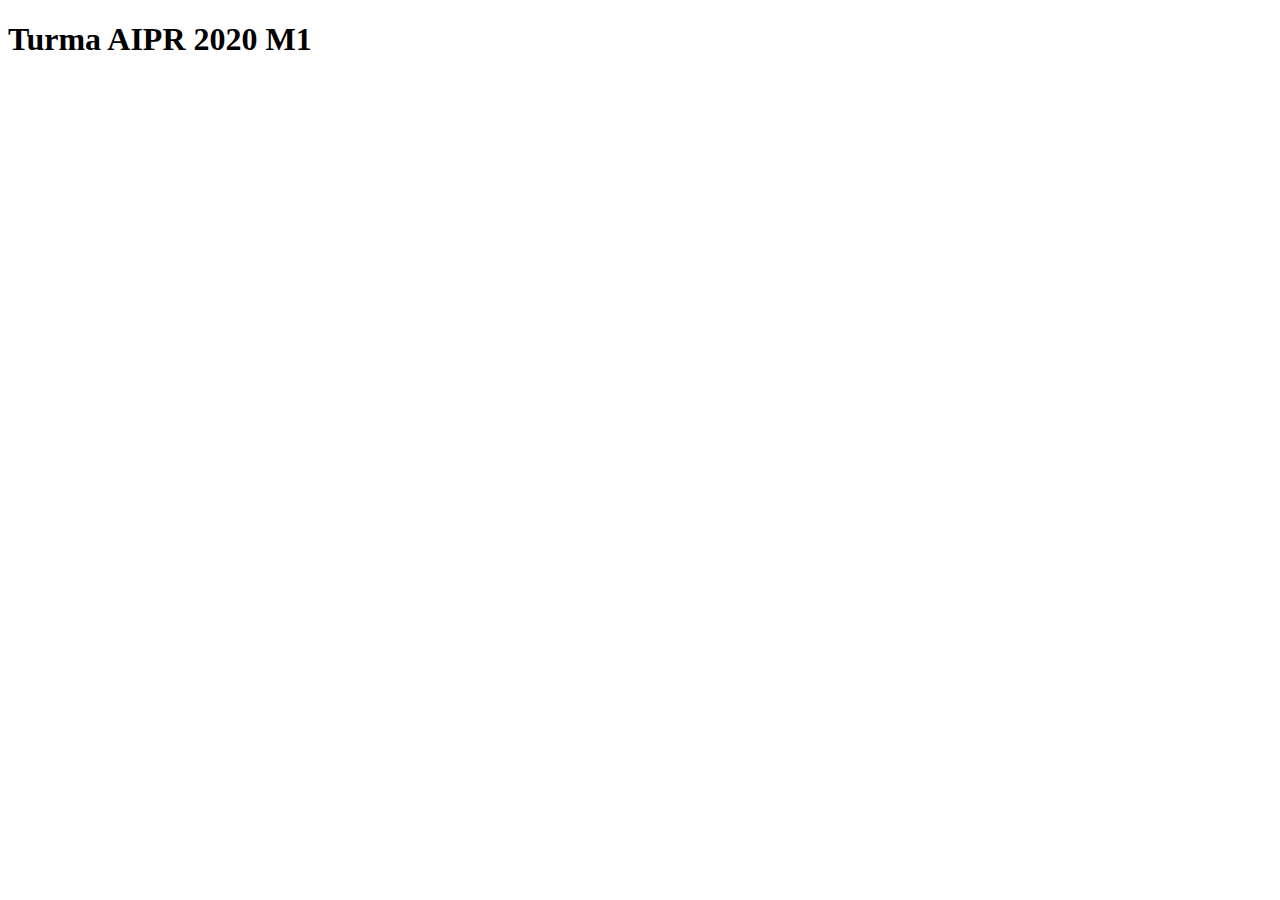
<file: arc.html>
<!DOCTYPE html>

<html lang="pt-br">
    <head>
        <meta charset="UTF-8">
        <meta name="viewport" content="width=device-width, initial-scale=1.0">
        <title>Minha primeira página WEB</title>
    </head>
    <body>
        <h1>
            Turma AIPR 2020 M1
        </h1>
        
    </body>
</html>
</file>
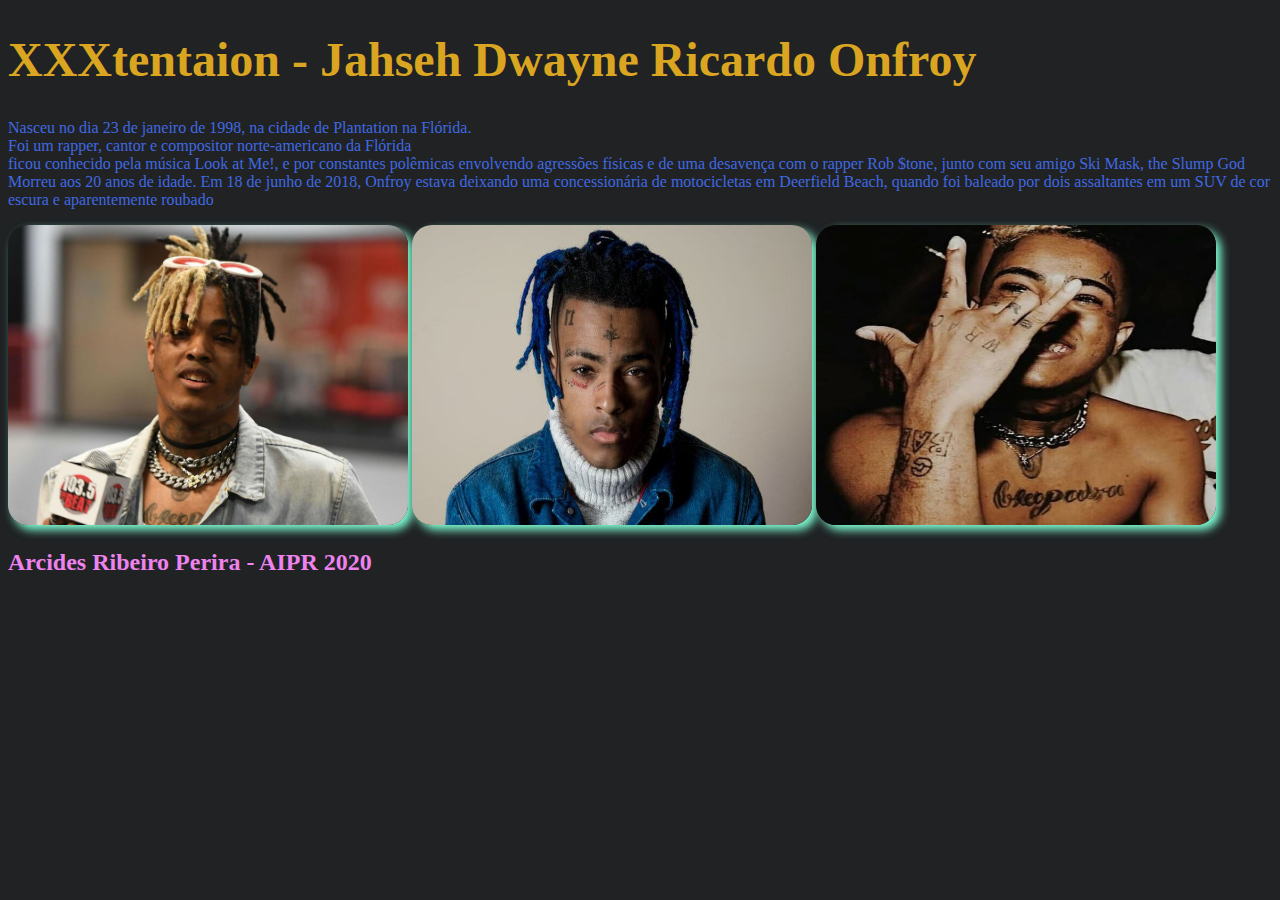
<file: celebridade/celebridades.html>
<!DOCTYPE html>
<html lang="pt - br">
<head>
    <meta charset="UTF-8">
    <meta name="viewport" content="width=device-width, initial-scale=1.0">
    <title>aula03 - Celebridades</title>
    <link rel="stylesheet" href="./css/celebridade.css">
</head>
<body>
    
    <h1>XXXtentaion - Jahseh Dwayne Ricardo Onfroy</h1>
       <li>Nasceu no dia 23 de janeiro de 1998, na cidade de Plantation na Flórida.</li>
       <li>Foi um rapper, cantor e compositor norte-americano da Flórida</li>
       <li>ficou conhecido pela música Look at Me!, e por constantes polêmicas envolvendo agressões físicas
         e de uma desavença com o rapper Rob $tone, junto com seu amigo Ski Mask, the Slump God</li>
       <li>Morreu aos 20 anos de idade.
           Em 18 de junho de 2018, Onfroy estava deixando uma concessionária de motocicletas em Deerfield Beach,
        quando foi baleado por dois assaltantes em um SUV de cor escura e aparentemente roubado</li>
   </ul>

   <p>
    <img src="./images/xxxtentacion.jpg" alt="Foto XxxTentacion"
    width="300">

    
    <img src="./images/xxxtentacion2.jpg" alt="Foto XxxTentacion 02"
    width="350">

    <img src="./images/xxxtentacion3.jpg" alt="Foto XxxTentacion 03"
    width="230">

    <h2>Arcides Ribeiro Perira - AIPR 2020</h2>
   </p>
</body>
</html>
</file>
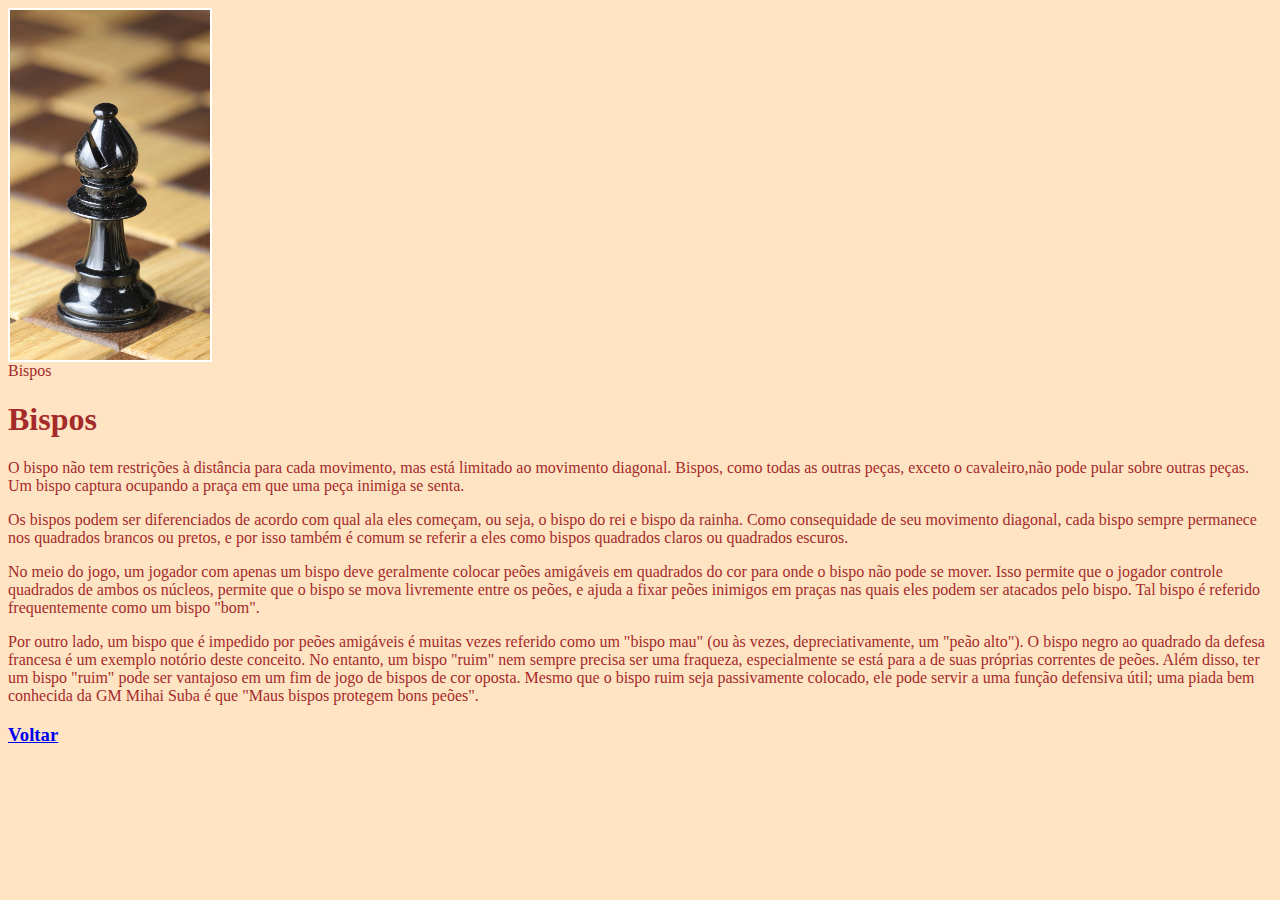
<file: xadrez/bispos.html>
<! DOCTYPE html>
<html lang="pt-br">
<Cabeça>
    <meta charset="UTF-8">
    <meta nome="viewport" conteúdo="width=device-width, initial-scale=1.0">
    <title>Bispos</title>
    <link rel="stylesheet" href="./css/estilo.css">
</head>
<body>
    <img src="./img/bisponegro.jpg">Bispos</img>
    <h1>Bispos</h1>
    <p>O bispo não tem restrições à distância para cada movimento, mas está limitado ao movimento diagonal. Bispos, como todas as outras peças, exceto o cavaleiro,não pode pular sobre outras peças. Um bispo captura ocupando a praça em que uma peça inimiga se senta. </p>
    <p>Os bispos podem ser diferenciados de acordo com qual ala eles começam, ou seja, o bispo do rei e bispo da rainha. Como consequidade de seu movimento diagonal, cada bispo sempre permanece nos quadrados brancos ou pretos, e por isso também é comum se referir a eles como bispos quadrados claros ou quadrados escuros. </p>
    <p>No meio do jogo, um jogador com apenas um bispo deve geralmente colocar peões amigáveis em quadrados do cor para onde o bispo não pode se mover. Isso permite que o jogador controle quadrados de ambos os núcleos, permite que o bispo se mova livremente entre os peões, e ajuda a fixar peões inimigos em praças nas quais eles podem ser atacados pelo bispo. Tal bispo é referido frequentemente como um bispo "bom". </p>
    <p>Por outro lado, um bispo que é impedido por peões amigáveis é muitas vezes referido como um "bispo mau" (ou às vezes, depreciativamente, um "peão alto"). O bispo negro ao quadrado da defesa francesa é um exemplo notório deste conceito. No entanto, um bispo "ruim" nem sempre precisa ser uma fraqueza, especialmente se está para a de suas próprias correntes de peões. Além disso, ter um bispo "ruim" pode ser vantajoso em um fim de jogo de bispos de cor oposta. Mesmo que o bispo ruim seja passivamente colocado, ele pode servir a uma função defensiva útil; uma piada bem conhecida da GM Mihai Suba é que "Maus bispos protegem bons peões". </p>
    <footer>
        <h3><a href="./index.html">Voltar</a></h3>
    </footer>
</body>
</Html>
</file>
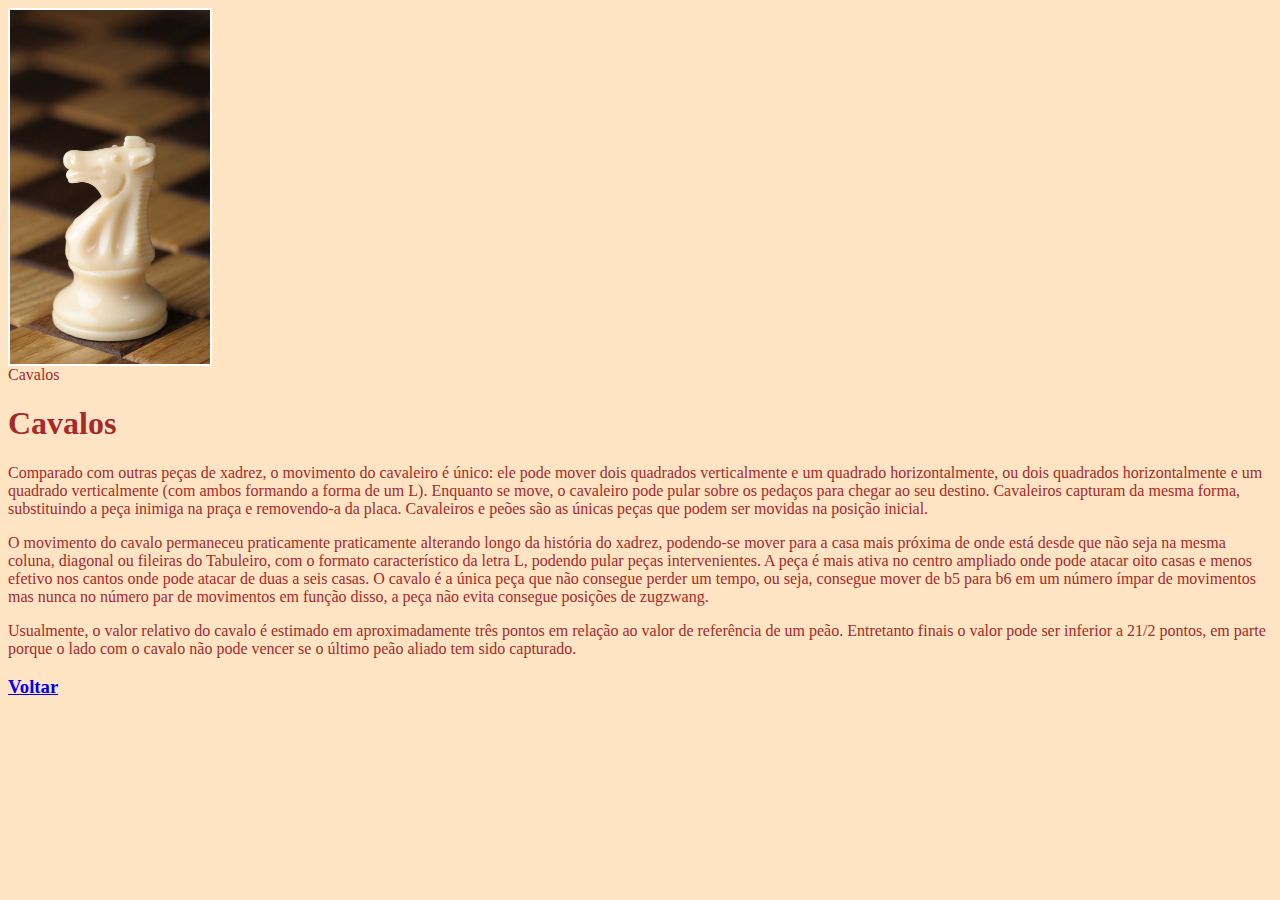
<file: xadrez/cavalos.html>
<! DOCTYPE html>
<html lang="pt-br">
<head>
    <meta charset="UTF-8">
    <meta nome="viewport" conteúdo="width=device-width, initial-scale=1.0">
    <title>Cavalos</title>
    <link rel="stylesheet" href="./css/estilo.css">
</head>
<body>
    <img src="./img/cavalobranco.jpg">Cavalos</img>
    <h1>Cavalos</h1>
    <p>Comparado com outras peças de xadrez, o movimento do cavaleiro é único: ele pode mover dois quadrados verticalmente e um quadrado horizontalmente, ou dois quadrados horizontalmente e um quadrado verticalmente (com ambos formando a forma de um L). Enquanto se move, o cavaleiro pode pular sobre os pedaços para chegar ao seu destino. Cavaleiros capturam da mesma forma, substituindo a peça inimiga na praça e removendo-a da placa. Cavaleiros e peões são as únicas peças que podem ser movidas na posição inicial. </p>
    <p>O movimento do cavalo permaneceu praticamente praticamente alterando longo da história do xadrez, podendo-se mover para a casa mais próxima de onde está desde que não seja na mesma coluna, diagonal ou fileiras do Tabuleiro, com o formato característico da letra L, podendo pular peças intervenientes. A peça é mais ativa no centro ampliado onde pode atacar oito casas e menos efetivo nos cantos onde pode atacar de duas a seis casas. O cavalo é a única peça que não consegue perder um tempo, ou seja, consegue mover de b5 para b6 em um número ímpar de movimentos mas nunca no número par de movimentos em função disso, a peça não evita consegue posições de zugzwang. </p>
    <p>Usualmente, o valor relativo do cavalo é estimado em aproximadamente três pontos em relação ao valor de referência de um peão. Entretanto finais o valor pode ser inferior a 21/2 pontos, em parte porque o lado com o cavalo não pode vencer se o último peão aliado tem sido capturado. </p>
    <footer>
        <h3><a href="./index.html">Voltar</a></h3>
    </footer> 
</body>
</Html>
</file>
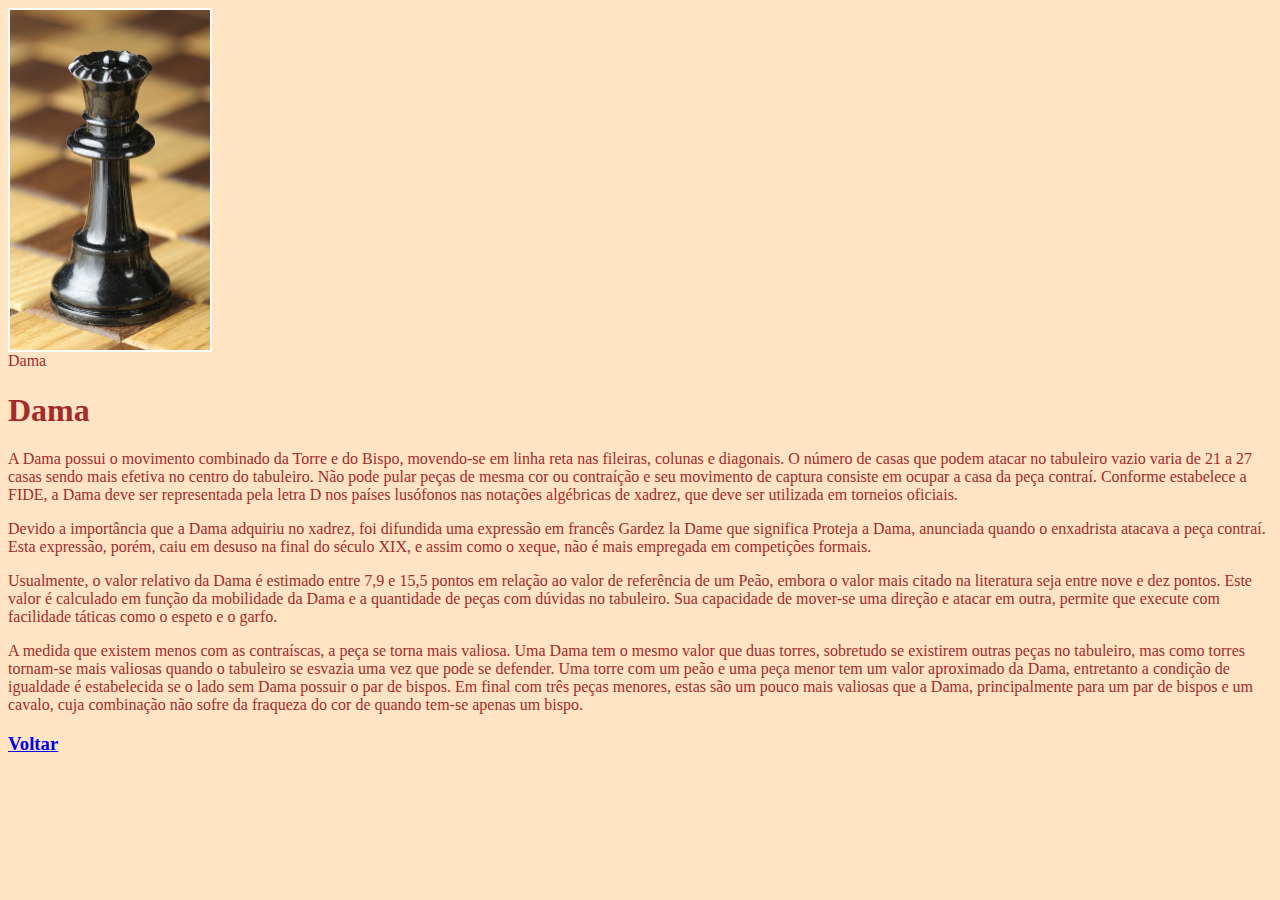
<file: xadrez/dama.html>
<! DOCTYPE html>
<html lang="pt-br">
<head>
    <meta charset="UTF-8">
    <meta nome="viewport" conteúdo="width=device-width, initial-scale=1.0">
    <title>Dama</title>
    <link rel="stylesheet" href="./css/estilo.css">
</head>
<body>
    <img src="./img/damanegra.jpg">Dama</img>
    <h1>Dama</h1>
    <p>A Dama possui o movimento combinado da Torre e do Bispo, movendo-se em linha reta nas fileiras, colunas e diagonais. O número de casas que podem atacar no tabuleiro vazio varia de 21 a 27 casas sendo mais efetiva no centro do tabuleiro. Não pode pular peças de mesma cor ou contraíção e seu movimento de captura consiste em ocupar a casa da peça contraí. Conforme estabelece a FIDE, a Dama deve ser representada pela letra D nos países lusófonos nas notações algébricas de xadrez, que deve ser utilizada em torneios oficiais. </p>
    <p>Devido a importância que a Dama adquiriu no xadrez, foi difundida uma expressão em francês Gardez la Dame que significa Proteja a Dama, anunciada quando o enxadrista atacava a peça contraí. Esta expressão, porém, caiu em desuso na final do século XIX, e assim como o xeque, não é mais empregada em competições formais. </p>
    <p>Usualmente, o valor relativo da Dama é estimado entre 7,9 e 15,5 pontos em relação ao valor de referência de um Peão, embora o valor mais citado na literatura seja entre nove e dez pontos. Este valor é calculado em função da mobilidade da Dama e a quantidade de peças com dúvidas no tabuleiro. Sua capacidade de mover-se uma direção e atacar em outra, permite que execute com facilidade táticas como o espeto e o garfo. </p>
    <p>A medida que existem menos com as contraíscas, a peça se torna mais valiosa. Uma Dama tem o mesmo valor que duas torres, sobretudo se existirem outras peças no tabuleiro, mas como torres tornam-se mais valiosas quando o tabuleiro se esvazia uma vez que pode se defender. Uma torre com um peão e uma peça menor tem um valor aproximado da Dama, entretanto a condição de igualdade é estabelecida se o lado sem Dama possuir o par de bispos. Em final com três peças menores, estas são um pouco mais valiosas que a Dama, principalmente para um par de bispos e um cavalo, cuja combinação não sofre da fraqueza do cor de quando tem-se apenas um bispo. </p>
    <footer>
        <h3><a href="./index.html">Voltar</a></h3>
    </footer>
</body>
</Html>
</file>
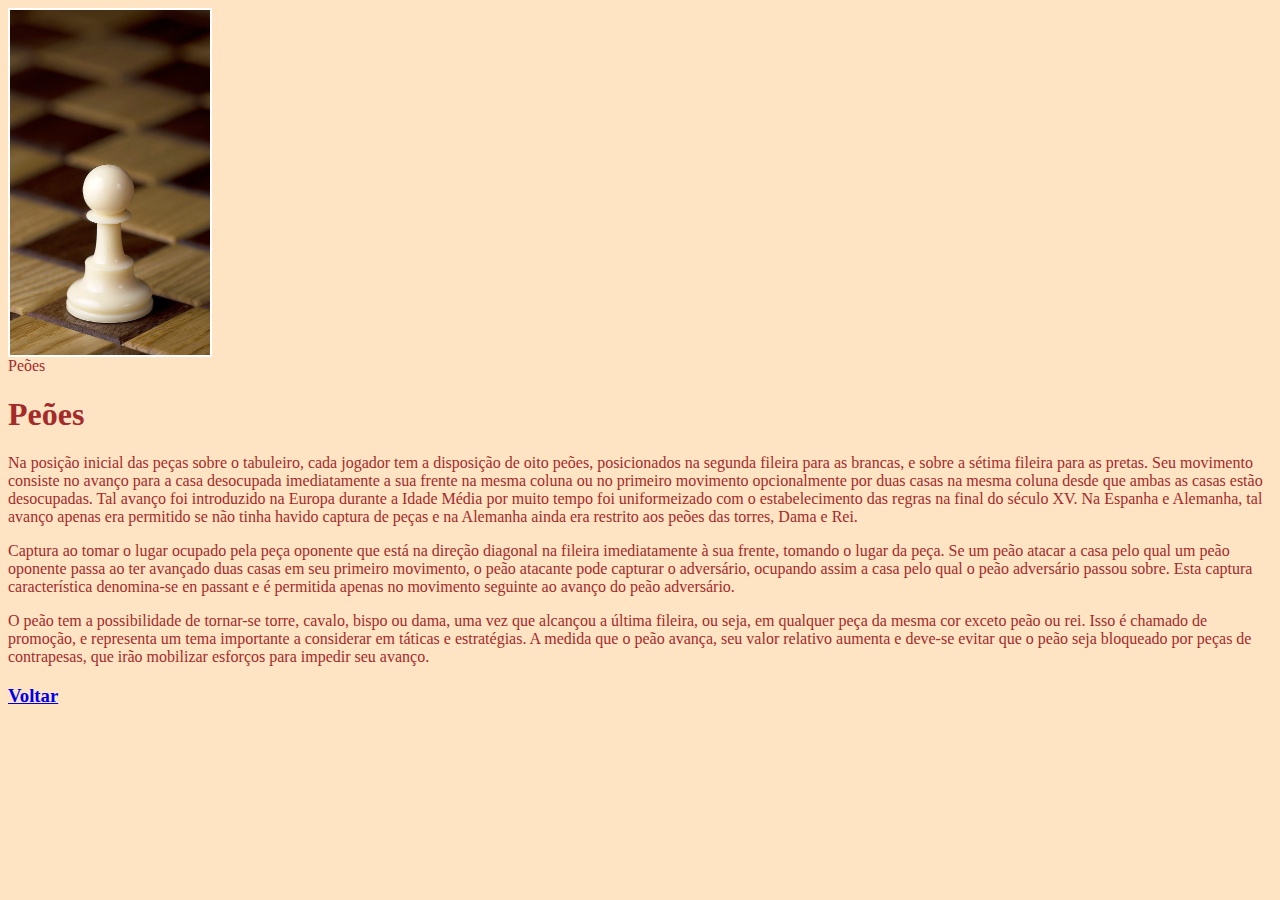
<file: xadrez/peoes.html>
<! DOCTYPE html>
<html lang="pt-br">
<head>
    <meta charset="UTF-8">
    <meta nome="viewport" conteúdo="width=device-width, initial-scale=1.0">
    <title>Peões</title>
    <link rel="stylesheet" href="./css/estilo.css">
</head>
<body>
    <img src="./img/peaobranco.jpg">Peões</img>
    <h1>Peões</h1>
    <p>Na posição inicial das peças sobre o tabuleiro, cada jogador tem a disposição de oito peões, posicionados na segunda fileira para as brancas, e sobre a sétima fileira para as pretas. Seu movimento consiste no avanço para a casa desocupada imediatamente a sua frente na mesma coluna ou no primeiro movimento opcionalmente por duas casas na mesma coluna desde que ambas as casas estão desocupadas. Tal avanço foi introduzido na Europa durante a Idade Média por muito tempo foi uniformeizado com o estabelecimento das regras na final do século XV. Na Espanha e Alemanha, tal avanço apenas era permitido se não tinha havido captura de peças e na Alemanha ainda era restrito aos peões das torres, Dama e Rei. </p>
    <p>Captura ao tomar o lugar ocupado pela peça oponente que está na direção diagonal na fileira imediatamente à sua frente, tomando o lugar da peça. Se um peão atacar a casa pelo qual um peão oponente passa ao ter avançado duas casas em seu primeiro movimento, o peão atacante pode capturar o adversário, ocupando assim a casa pelo qual o peão adversário passou sobre. Esta captura característica denomina-se en passant e é permitida apenas no movimento seguinte ao avanço do peão adversário. </p>
    <p>O peão tem a possibilidade de tornar-se torre, cavalo, bispo ou dama, uma vez que alcançou a última fileira, ou seja, em qualquer peça da mesma cor exceto peão ou rei. Isso é chamado de promoção, e representa um tema importante a considerar em táticas e estratégias. A medida que o peão avança, seu valor relativo aumenta e deve-se evitar que o peão seja bloqueado por peças de contrapesas, que irão mobilizar esforços para impedir seu avanço. </p>
    <footer>
        <h3><a href="./index.html">Voltar</a></h3>
    </footer>
</body>
</Html>
</file>
<file: aula03/css/estilo.css>
/*Seletor para o corpo da página*/
body {
    /*Propriedades e valores*/
    background-color: blueviolet;
    color: cyan;
}

/*Seletor h1 e suas propriedades*/
H1{
    color: darkgoldenrod;
    font-family: Georgia, 'Times New Roman', Times, serif;
    font-size: 400%;
    text-align: center;
}

/*Seletor h2, propriedades e valores*/
h2{
    color: yellow;
    font-family: serif;
    font-size: 250%;
}

/*Seletor da Imagem, propriedade e valores*/
img {
    height: 200px;/*Altura em pixels*/
    width: 200px;/*Largura em pixels*/
    box-shadow: 5px 5px 10px blue/*Sombra*/;
    border-radius: 20px/*Borda arredondada*/;
}
/*Identificador usa-sea HASH #*/
img#imgPrincipal {
    /*Centralização da Imagem */
    display: block;
    margin: 50px auto;
    width: 50%;
    height: auto;
}

/*Classes usam o PONTO .*/
img.logo {
    margin-left: 13%;
    /*Arredondamento da Imagem*/
    border-radius: 50% ;
}
</file>
<file: aula04-debugger/css/estilo.css>
body {
    background-color: burlywood;
    color: brown;
}
header {
    background-color: azure;
    border: 3px ridge blueviolet;
    border-radius: 5px;
    width: 400px;
    margin: 20px auto; /*Centralizando a caixa*/
    text-align: center; /*Cantralização do texto*/
    box-shadow: 0 0 5px lightcoral;
    }

main input {
        /*Quebra linha e coloco um abaixo do outro*/
        display: block;
        margin: 10px;
        padding: 10px;
        width: 50px;
        border-radius: 3px;
        background-color:darkblue;
        color: cyan;
        font-weight: bold; /*Negrito*/
}

main button {
    margin: 10px;
    border: 1px solid darkblue;
    border-radius: 3px;
    cursor: pointer; /*Mudança do cursor do mouse*/
    font-family: 'Courier New', Courier, monospace;
    font-weight: bolder;
    font-size: 18px;
    width: 220px;
    padding: 6px 10px;
    /*Sombra interna*/
    box-shadow: inset 0 0 5px lightskyblue;
    transition: 0.3s;
}
 
 /*Ao passar o mouse por cima*/
 main button:hover{
     /*Sombra externa*/
     box-shadow: 0 0 5px cyan;
     text-shadow: 0 0 3px brown;
     transition: 0.3s;
}
 
 /*Estilização da classe resposta*/
 .resposta{
     /*Centralizando o elemento na página*/
     margin: 10px auto;
     padding: 5px;
     text-align: center;
     border: 1px dotted coral;
     width: fit-content;
}
.errada{
    background-color: red;
    color: yellow;
    outline: 2px double orange;
}
.certa{
    background-color: green;
    color: white;
    outline: 2px double greenyellow;
}
</file>
<file: dino/css/estilo.css>
body{
    background: #fafafa;

}

.dino{
    width: 60px;
    height: 60px;
    background: url('../img/dino.png');
    position: absolute;
    bottom: 0;
}

.cacto{
    width: 60px;
    height: 60px;
    position: absolute;
    background: url(../img/cactus.png);
    bottom: 0;
}
</file>
<file: planetas-bootstrap/estilo.css>
article img {
    height: 25em;
 }
  
 .card {
    margin-bottom: 20px;
    transition: all 300ms;
 }
  
 .card:hover {
    box-shadow: 0 0 10px gray;
 }
</file>
<file: xadrez/css/estilo.css>
body {
    background-color: bisque;
    color: brown;
}
img {
    width: 200px;
    display: block;
    transition: all 0.3s;
    border: 2px solid white;
}
img:hover {
    width: 250px;
    box-shadow: 0 0 20px black;
}
</file>
<file: celebridade/css/celebridade.css>
body{
    background-color: rgb(32, 34, 36);
    color: goldenrod;
}

h1{
    color: goldenrod;
    font-family: fantasy;
    font-size: 300%;
}

h2{
    color: violet;
}

li{
    color: royalblue;
    font-family: cursive;
}

img{
    height: 300px ;
    width: 400px;
    box-shadow: 5px 5px 10px aquamarine;
    border-radius: 20px;
}
</file>
